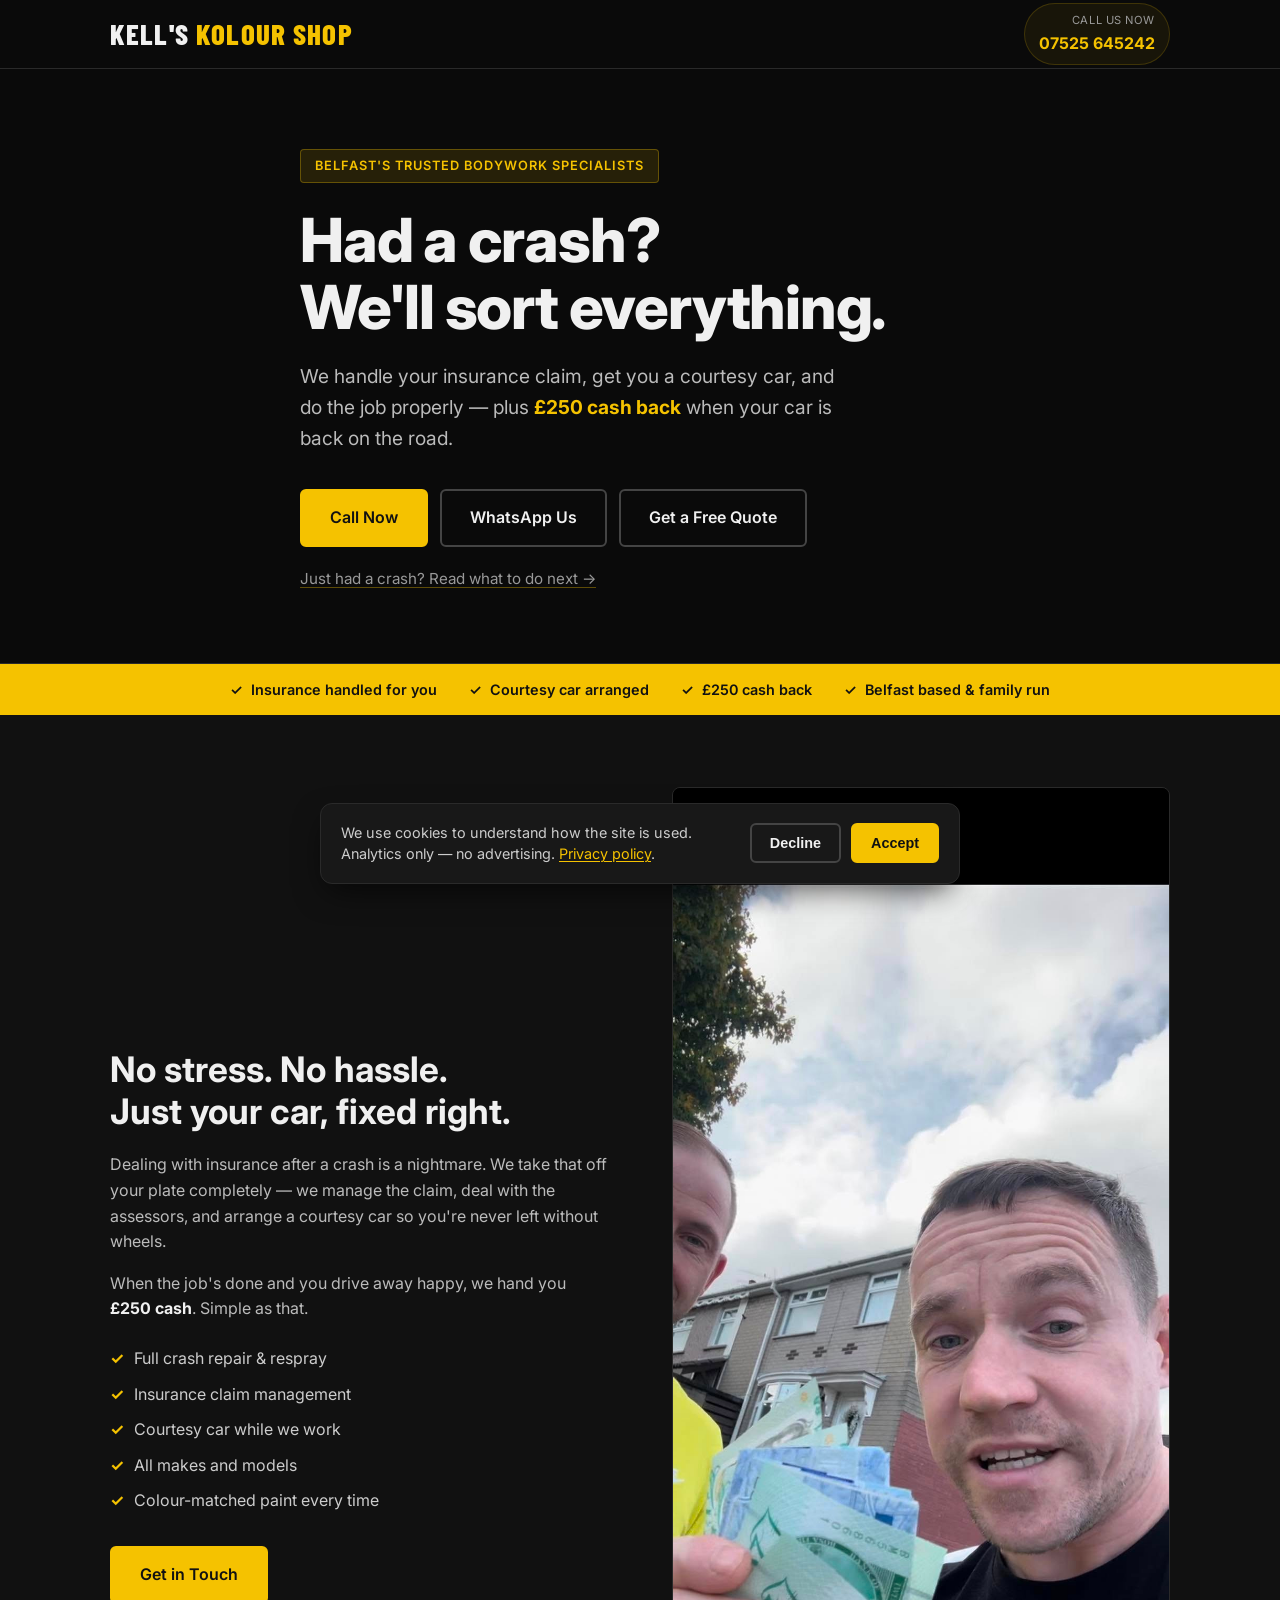
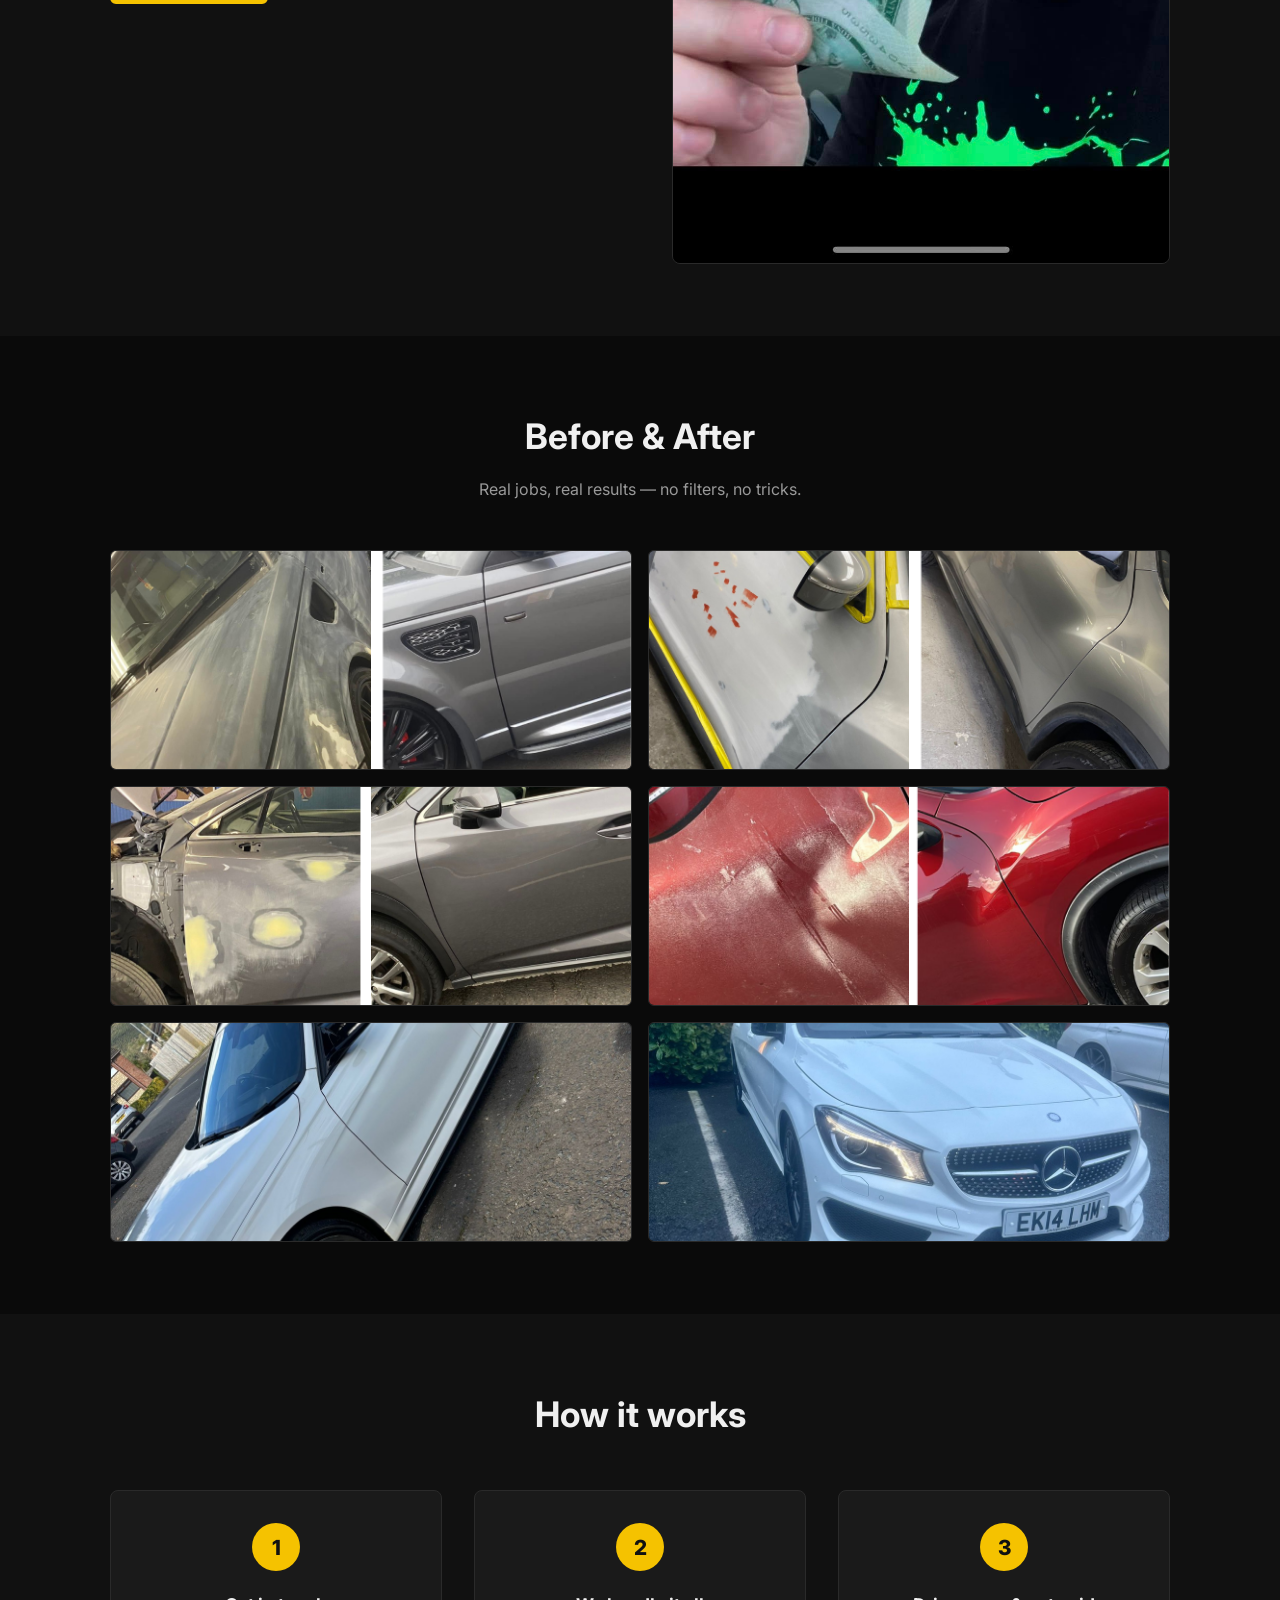
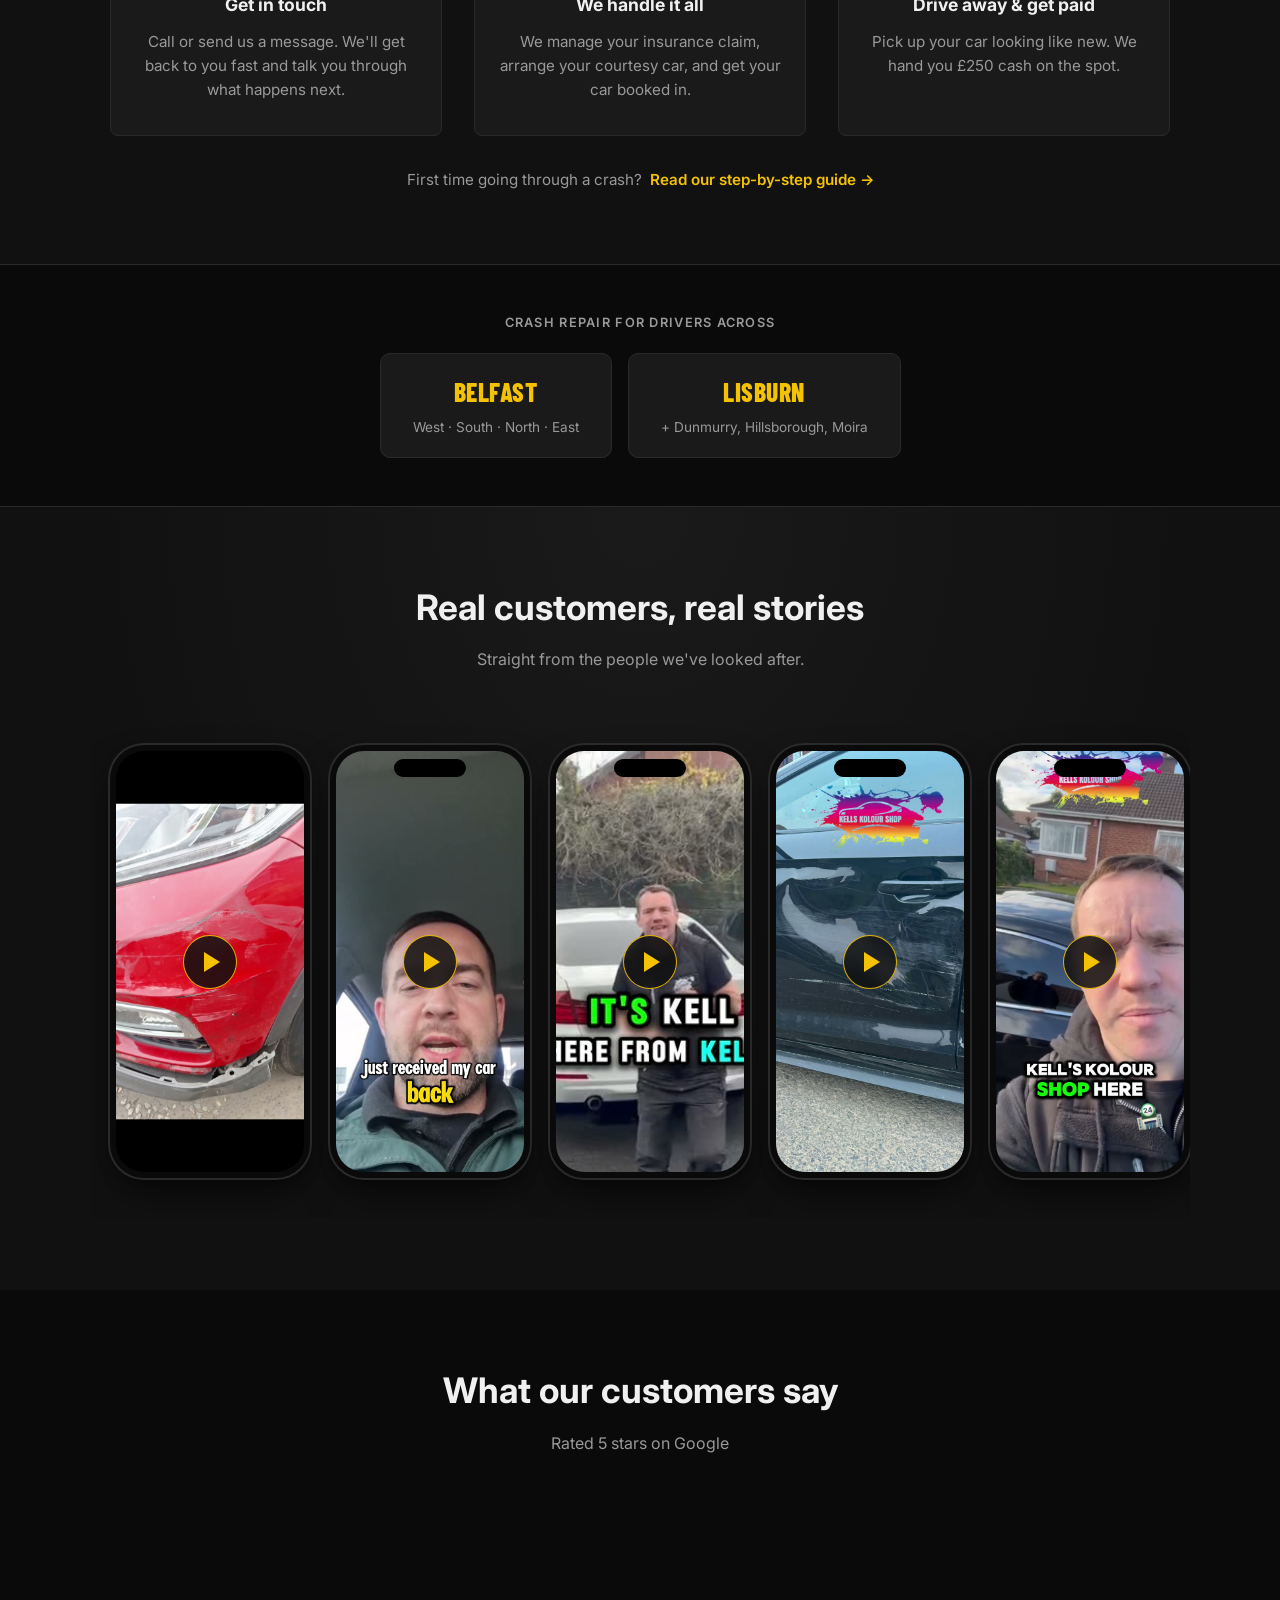
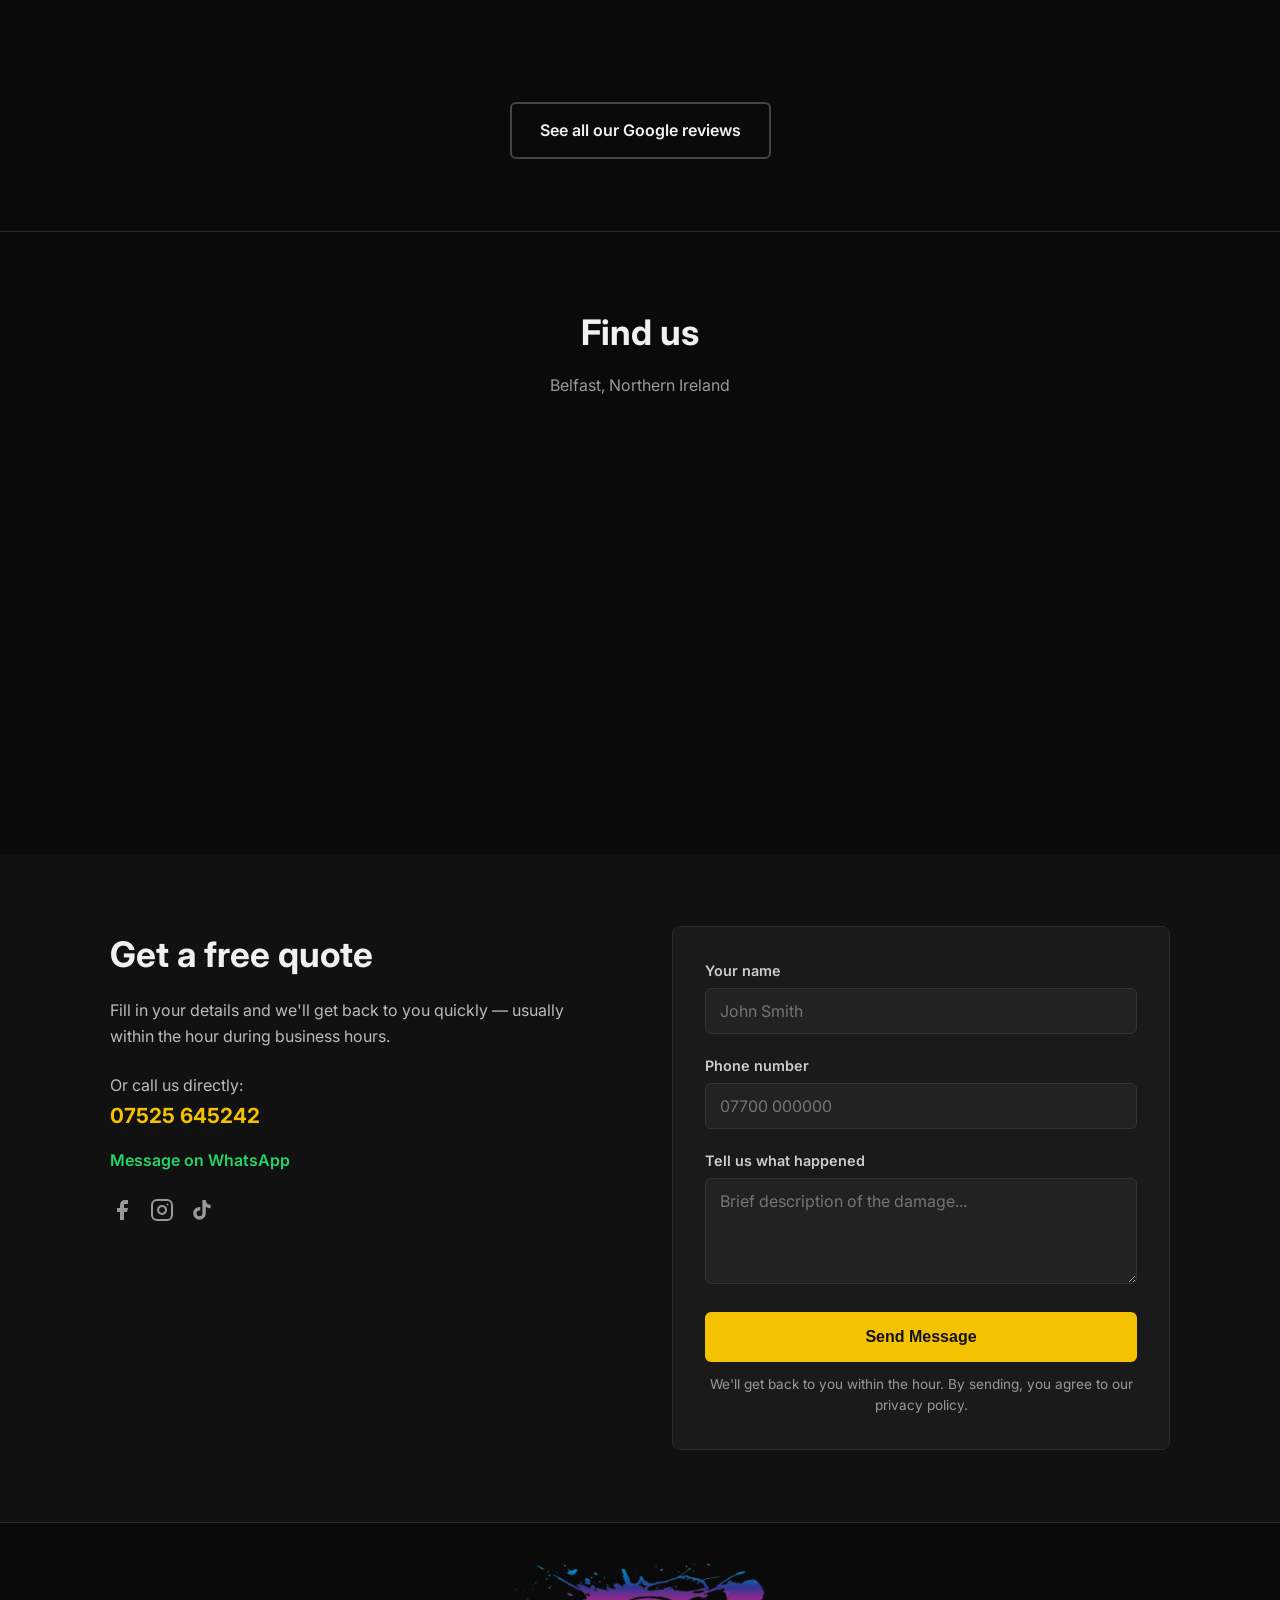
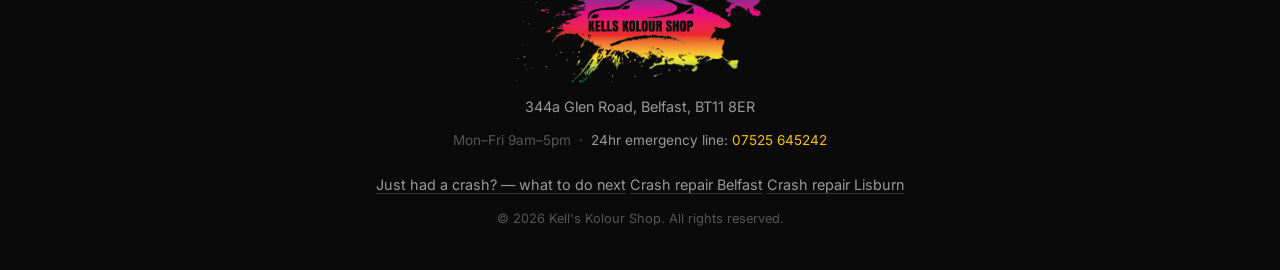
<file: index.html>
<!DOCTYPE html>
<html lang="en-GB">
<head>
  <meta charset="UTF-8" />
  <meta name="viewport" content="width=device-width, initial-scale=1.0" />

  <!-- Primary SEO -->
  <title>Crash Repair Belfast | Kell's Kolour Shop | Insurance Claims + £250 Cash Back</title>
  <meta name="description" content="Need crash repair in Belfast? Kell's Kolour Shop handles your insurance claim, arranges a courtesy car, repairs your vehicle properly, and gives you £250 cash back. Call 07525 645242." />
  <link rel="canonical" href="https://www.kellskolourshop.com/" />
  <meta name="robots" content="index,follow,max-image-preview:large" />

  <!-- Geo -->
  <meta name="geo.region" content="GB-NIR" />
  <meta name="geo.placename" content="Belfast" />
  <meta name="geo.position" content="54.577438;-6.0071379" />
  <meta name="ICBM" content="54.577438, -6.0071379" />

  <!-- Open Graph (Facebook / social sharing) -->
  <meta property="og:type" content="business.business" />
  <meta property="og:site_name" content="Kell's Kolour Shop" />
  <meta property="og:title" content="Crash Repair Belfast | Kell's Kolour Shop" />
  <meta property="og:description" content="Belfast crash repair specialists. We manage your insurance claim, arrange a courtesy car, and hand you £250 cash back when the job is done." />
  <meta property="og:url" content="https://www.kellskolourshop.com/" />
  <meta property="og:image" content="https://www.kellskolourshop.com/images/logo-cropped.png" />
  <meta property="og:image:type" content="image/png" />
  <meta property="og:image:width" content="561" />
  <meta property="og:image:height" content="269" />
  <meta property="og:image:alt" content="Kell's Kolour Shop logo" />
  <meta property="og:locale" content="en_GB" />
  <meta property="business:contact_data:street_address" content="Belfast" />
  <meta property="business:contact_data:locality" content="Belfast" />
  <meta property="business:contact_data:region" content="Northern Ireland" />
  <meta property="business:contact_data:country_name" content="United Kingdom" />
  <meta property="business:contact_data:phone_number" content="+447525645242" />

  <!-- Twitter Card -->
  <meta name="twitter:card" content="summary_large_image" />
  <meta name="twitter:title" content="Crash Repair Belfast | Kell's Kolour Shop" />
  <meta name="twitter:description" content="Crash repair in Belfast with insurance handled, courtesy car arranged, and £250 cash back when you collect." />
  <meta name="twitter:image" content="https://www.kellskolourshop.com/images/logo-cropped.png" />
  <meta name="twitter:image:alt" content="Kell's Kolour Shop logo" />

  <!-- Local Business Structured Data -->
  <script type="application/ld+json">
  {
    "@context": "https://schema.org",
    "@type": "AutoBodyShop",
    "@id": "https://www.kellskolourshop.com/#autobodyshop",
    "name": "Kell's Kolour Shop",
    "description": "Belfast crash repair and bodywork specialists. We handle insurance claims, arrange courtesy cars, and offer £250 cash back.",
    "url": "https://www.kellskolourshop.com",
    "image": "https://www.kellskolourshop.com/images/kell-cashback.jpg",
    "logo": "https://www.kellskolourshop.com/images/logo-colour.png",
    "telephone": "+447525645242",
    "email": "kellskolourshop@gmail.com",
    "address": {
      "@type": "PostalAddress",
      "streetAddress": "344a Glen Road",
      "addressLocality": "Belfast",
      "postalCode": "BT11 8ER",
      "addressRegion": "Northern Ireland",
      "addressCountry": "GB"
    },
    "geo": {
      "@type": "GeoCoordinates",
      "latitude": 54.577438,
      "longitude": -6.0071379
    },
    "hasMap": "https://www.google.com/maps/place/Kells+Kolour+Shop/@54.577438,-6.0071379,17z",
    "sameAs": [
      "https://www.facebook.com/profile.php?id=100063804830255",
      "https://www.instagram.com/kellskolourshop",
      "https://www.tiktok.com/@kellskolourshop"
    ],
    "openingHoursSpecification": [
      {
        "@type": "OpeningHoursSpecification",
        "dayOfWeek": ["Monday","Tuesday","Wednesday","Thursday","Friday"],
        "opens": "09:00",
        "closes": "17:00",
        "description": "Workshop hours"
      },
      {
        "@type": "OpeningHoursSpecification",
        "dayOfWeek": ["Monday","Tuesday","Wednesday","Thursday","Friday","Saturday","Sunday"],
        "opens": "00:00",
        "closes": "23:59",
        "description": "24-hour emergency phone line"
      }
    ],
    "specialOpeningHoursSpecification": {
      "@type": "OpeningHoursSpecification",
      "opens": "00:00",
      "closes": "23:59",
      "description": "Phone answered 24/7 for post-crash enquiries"
    },
    "availableLanguage": "English",
    "paymentAccepted": "Cash, Credit Card, Debit Card",
    "currenciesAccepted": "GBP",
    "hasOfferCatalog": {
      "@type": "OfferCatalog",
      "name": "Crash Repair Services",
      "description": "Crash repair, insurance claim management, courtesy car support, dent repair, paintwork, and resprays."
    },
    "priceRange": "££",
    "areaServed": [
      {
        "@type": "City",
        "name": "Belfast"
      },
      {
        "@type": "AdministrativeArea",
        "name": "Northern Ireland"
      }
    ]
  }
  </script>

  <script type="application/ld+json">
  {
    "@context": "https://schema.org",
    "@type": "WebSite",
    "@id": "https://www.kellskolourshop.com/#website",
    "url": "https://www.kellskolourshop.com",
    "name": "Kell's Kolour Shop",
    "publisher": {
      "@id": "https://www.kellskolourshop.com/#autobodyshop"
    },
    "inLanguage": "en-GB"
  }
  </script>

  <link rel="icon" type="image/png" href="images/favicon.png" />
  <link rel="preconnect" href="https://fonts.googleapis.com" />
  <link rel="preconnect" href="https://fonts.gstatic.com" crossorigin />
  <link href="https://fonts.googleapis.com/css2?family=Inter:wght@400;500;600;700;800&family=Barlow+Condensed:wght@600;700;800&display=swap" rel="stylesheet" />
  <link rel="stylesheet" href="style.css" />

  <!-- Google tag (gtag.js) with Consent Mode v2 -->
  <script>
    window.dataLayer = window.dataLayer || [];
    function gtag(){dataLayer.push(arguments);}
    gtag('consent', 'default', {
      ad_storage: 'denied',
      ad_user_data: 'denied',
      ad_personalization: 'denied',
      analytics_storage: 'denied',
      wait_for_update: 500
    });
  </script>
  <script async src="https://www.googletagmanager.com/gtag/js?id=G-R8MKCT776X"></script>
  <script>
    gtag('js', new Date());
    gtag('config', 'G-R8MKCT776X');
  </script>
</head>
<body>

  <!-- HEADER -->
  <header class="header">
    <div class="container header-inner">
      <a href="/" class="site-name">Kell's <span>Kolour Shop</span></a>
      <a href="tel:+447525645242" class="header-phone">
        <span class="phone-label">Call us now</span>
        <span class="phone-number">07525 645242</span>
      </a>
    </div>
  </header>

  <!-- HERO -->
  <section class="hero">
<div class="container hero-inner">
      <div class="hero-badge">Belfast's Trusted Bodywork Specialists</div>
      <h1>Had a crash?<br />We'll sort&nbsp;everything.</h1>
      <p class="hero-sub">We handle your insurance claim, get you a courtesy car, and do the job properly — plus <strong>£250 cash back</strong> when your car is back on the road.</p>
      <div class="hero-ctas">
        <a href="tel:+447525645242" class="btn btn-primary">Call Now</a>
        <a href="https://wa.me/447525645242" target="_blank" rel="noopener" class="btn btn-outline">WhatsApp Us</a>
        <a href="#contact" class="btn btn-outline">Get a Free Quote</a>
      </div>
      <p class="hero-sub-link"><a href="/crash-advice/">Just had a crash? Read what to do next →</a></p>
    </div>
  </section>

  <!-- TRUST STRIP -->
  <div class="trust-strip">
    <div class="container trust-inner">
      <div class="trust-item">
        <span class="trust-icon">✓</span> Insurance handled for you
      </div>
      <div class="trust-item">
        <span class="trust-icon">✓</span> Courtesy car arranged
      </div>
      <div class="trust-item">
        <span class="trust-icon">✓</span> £250 cash back
      </div>
      <div class="trust-item">
        <span class="trust-icon">✓</span> Belfast based &amp; family run
      </div>
    </div>
  </div>

  <!-- THE OFFER -->
  <section class="offer section">
    <div class="container offer-inner">
      <div class="offer-text">
        <h2>No stress. No hassle.<br />Just your car, fixed right.</h2>
        <p>Dealing with insurance after a crash is a nightmare. We take that off your plate completely — we manage the claim, deal with the assessors, and arrange a courtesy car so you're never left without wheels.</p>
        <p>When the job's done and you drive away happy, we hand you <strong>£250 cash</strong>. Simple as that.</p>
        <ul class="offer-list">
          <li>Full crash repair &amp; respray</li>
          <li>Insurance claim management</li>
          <li>Courtesy car while we work</li>
          <li>All makes and models</li>
          <li>Colour-matched paint every time</li>
        </ul>
        <a href="#contact" class="btn btn-primary">Get in Touch</a>
      </div>
      <div class="offer-image">
        <img src="images/kell-cashback.jpg" alt="Happy customer receiving £250 cash back" />
      </div>
    </div>
  </section>

  <!-- BEFORE & AFTER -->
  <section class="gallery section section-dark">
    <div class="container">
      <h2 class="section-title">Before &amp; After</h2>
      <p class="section-sub">Real jobs, real results — no filters, no tricks.</p>
      <div class="gallery-grid">
        <div class="gallery-item">
          <img src="images/ba-range-rover.png" alt="Range Rover crash repair — before and after" loading="lazy" />
        </div>
        <div class="gallery-item">
          <img src="images/ba-silver.png" alt="Silver car door repair" loading="lazy" />
        </div>
        <div class="gallery-item">
          <img src="images/ba-grey-suv.png" alt="Grey SUV bodywork repair" loading="lazy" />
        </div>
        <div class="gallery-item">
          <img src="images/ba-red.png" alt="Red car scratch and dent repair" loading="lazy" />
        </div>
        <div class="gallery-item">
          <img src="images/finished-beamer.jpg" alt="Finished white BMW after repair" loading="lazy" />
        </div>
        <div class="gallery-item">
          <img src="images/finished-merc.jpg" alt="Finished white Mercedes after repair" loading="lazy" />
        </div>
      </div>
    </div>
  </section>

  <!-- HOW IT WORKS -->
  <section class="steps section">
    <div class="container">
      <h2 class="section-title">How it works</h2>
      <div class="steps-grid">
        <div class="step">
          <div class="step-num">1</div>
          <h3>Get in touch</h3>
          <p>Call or send us a message. We'll get back to you fast and talk you through what happens next.</p>
        </div>
        <div class="step">
          <div class="step-num">2</div>
          <h3>We handle it all</h3>
          <p>We manage your insurance claim, arrange your courtesy car, and get your car booked in.</p>
        </div>
        <div class="step">
          <div class="step-num">3</div>
          <h3>Drive away &amp; get paid</h3>
          <p>Pick up your car looking like new. We hand you £250 cash on the spot.</p>
        </div>
      </div>
      <p class="steps-advice-link">
        First time going through a crash?
        <a href="/crash-advice/">Read our step-by-step guide →</a>
      </p>
    </div>
  </section>

  <!-- AREAS WE COVER -->
  <section class="areas-strip">
    <div class="container areas-inner">
      <p class="areas-label">Crash repair for drivers across</p>
      <div class="areas-links">
        <a href="/crash-repair-belfast/" class="area-chip">
          <span class="area-chip-title">Belfast</span>
          <span class="area-chip-sub">West · South · North · East</span>
        </a>
        <a href="/crash-repair-lisburn/" class="area-chip">
          <span class="area-chip-title">Lisburn</span>
          <span class="area-chip-sub">+ Dunmurry, Hillsborough, Moira</span>
        </a>
      </div>
    </div>
  </section>

  <!-- VIDEO TESTIMONIALS -->
  <section class="video-stories section">
    <div class="container">
      <h2 class="section-title">Real customers, real stories</h2>
      <p class="section-sub">Straight from the people we've looked after.</p>
      <div class="phones-scroller" role="list">
        <button class="phone-card" data-video="videos/testimonials/red-car.mp4" data-poster="videos/testimonials/red-car.jpg" aria-label="Play testimonial — red car" role="listitem">
          <span class="phone-frame">
            <span class="phone-island" aria-hidden="true"></span>
            <img src="videos/testimonials/red-car.jpg" alt="" loading="lazy" />
            <span class="phone-play" aria-hidden="true"></span>
          </span>
        </button>
        <button class="phone-card" data-video="videos/testimonials/kell-short.mp4" data-poster="videos/testimonials/kell-short.jpg" aria-label="Play short testimonial" role="listitem">
          <span class="phone-frame">
            <span class="phone-island" aria-hidden="true"></span>
            <img src="videos/testimonials/kell-short.jpg" alt="" loading="lazy" />
            <span class="phone-play" aria-hidden="true"></span>
          </span>
        </button>
        <button class="phone-card" data-video="videos/testimonials/karen-beamer.mp4" data-poster="videos/testimonials/karen-beamer.jpg" aria-label="Play testimonial — Karen's BMW" role="listitem">
          <span class="phone-frame">
            <span class="phone-island" aria-hidden="true"></span>
            <img src="videos/testimonials/karen-beamer.jpg" alt="" loading="lazy" />
            <span class="phone-play" aria-hidden="true"></span>
          </span>
        </button>
        <button class="phone-card" data-video="videos/testimonials/black-audi.mp4" data-poster="videos/testimonials/black-audi.jpg" aria-label="Play testimonial — black Audi" role="listitem">
          <span class="phone-frame">
            <span class="phone-island" aria-hidden="true"></span>
            <img src="videos/testimonials/black-audi.jpg" alt="" loading="lazy" />
            <span class="phone-play" aria-hidden="true"></span>
          </span>
        </button>
        <button class="phone-card" data-video="videos/testimonials/lexus.mp4" data-poster="videos/testimonials/lexus.jpg" aria-label="Play testimonial — Lexus" role="listitem">
          <span class="phone-frame">
            <span class="phone-island" aria-hidden="true"></span>
            <img src="videos/testimonials/lexus.jpg" alt="" loading="lazy" />
            <span class="phone-play" aria-hidden="true"></span>
          </span>
        </button>
        <button class="phone-card" data-video="videos/testimonials/octavia.mp4" data-poster="videos/testimonials/octavia.jpg" aria-label="Play testimonial — Octavia" role="listitem">
          <span class="phone-frame">
            <span class="phone-island" aria-hidden="true"></span>
            <img src="videos/testimonials/octavia.jpg" alt="" loading="lazy" />
            <span class="phone-play" aria-hidden="true"></span>
          </span>
        </button>
        <button class="phone-card" data-video="videos/testimonials/q7-insurance.mp4" data-poster="videos/testimonials/q7-insurance.jpg" aria-label="Play Q7 insurance story" role="listitem">
          <span class="phone-frame">
            <span class="phone-island" aria-hidden="true"></span>
            <img src="videos/testimonials/q7-insurance.jpg" alt="" loading="lazy" />
            <span class="phone-play" aria-hidden="true"></span>
          </span>
        </button>
        <button class="phone-card" data-video="videos/testimonials/landscape-testimonial.mp4" data-poster="videos/testimonials/landscape-testimonial.jpg" aria-label="Play customer testimonial" role="listitem">
          <span class="phone-frame">
            <span class="phone-island" aria-hidden="true"></span>
            <img src="videos/testimonials/landscape-testimonial.jpg" alt="" loading="lazy" />
            <span class="phone-play" aria-hidden="true"></span>
          </span>
        </button>
        <button class="phone-card" data-video="videos/testimonials/testimonial-ad.mp4" data-poster="videos/testimonials/testimonial-ad.jpg" aria-label="Play customer testimonial" role="listitem">
          <span class="phone-frame">
            <span class="phone-island" aria-hidden="true"></span>
            <img src="videos/testimonials/testimonial-ad.jpg" alt="" loading="lazy" />
            <span class="phone-play" aria-hidden="true"></span>
          </span>
        </button>
      </div>
    </div>

    <div class="video-modal hidden" id="videoModal" role="dialog" aria-modal="true" aria-label="Customer testimonial video">
      <button class="video-modal-close" id="videoModalClose" aria-label="Close video">&times;</button>
      <div class="video-modal-inner">
        <div class="phone-frame phone-frame-lg">
          <span class="phone-island" aria-hidden="true"></span>
          <video id="videoModalPlayer" controls playsinline preload="metadata"></video>
        </div>
      </div>
    </div>
  </section>

  <!-- REVIEWS -->
  <section class="testimonials section section-dark">
    <div class="container">
      <h2 class="section-title">What our customers say</h2>
      <p class="section-sub">Rated 5 stars on Google</p>

      <!-- GHL Reviews Widget -->
      <div class="reviews-widget-wrap">
        <script type='text/javascript' src='https://reputationhub.site/reputation/assets/review-widget.js'></script>
        <iframe class='lc_reviews_widget' src='https://reputationhub.site/reputation/widgets/review_widget/2JQAbeR5jKcgMC4yCu90' frameborder='0' scrolling='no' style='min-width: 100%; width: 100%;'></iframe>
      </div>
      <div class="reviews-cta">
        <a href="https://www.google.com/maps/place/Kells+Kolour+Shop/@54.577438,-6.0071379,17z" target="_blank" rel="noopener" class="btn btn-outline">See all our Google reviews</a>
      </div>
    </div>
  </section>

  <!-- MAP -->
  <section class="map-section">
    <div class="container">
      <h2 class="section-title">Find us</h2>
      <p class="section-sub">Belfast, Northern Ireland</p>
    </div>
    <div class="map-embed">
      <iframe
        src="https://www.google.com/maps/embed?pb=!1m18!1m12!1m3!1d2313.5!2d-6.0097128!3d54.577438!2m3!1f0!2f0!3f0!3m2!1i1024!2i768!4f13.1!3m3!1m2!1s0x4861079b32992fd5%3A0xc23e4de6f49ea124!2sKells+Kolour+Shop!5e0!3m2!1sen!2suk!4v1741900000000!5m2!1sen!2suk"
        width="100%"
        height="400"
        style="border:0;"
        allowfullscreen=""
        loading="lazy"
        referrerpolicy="no-referrer-when-downgrade"
        title="Kell's Kolour Shop location">
      </iframe>
    </div>
  </section>

  <!-- CONTACT FORM -->
  <section class="contact section" id="contact">
    <div class="container contact-inner">
      <div class="contact-text">
        <h2>Get a free quote</h2>
        <p>Fill in your details and we'll get back to you quickly — usually within the hour during business hours.</p>
        <p class="contact-phone">Or call us directly:<br /><a href="tel:+447525645242">07525 645242</a></p>
        <p class="contact-whatsapp"><a href="https://wa.me/447525645242" target="_blank" rel="noopener">Message on WhatsApp</a></p>
        <div class="social-links">
          <a href="https://www.facebook.com/profile.php?id=100063804830255" target="_blank" rel="noopener" aria-label="Facebook">
            <svg xmlns="http://www.w3.org/2000/svg" width="24" height="24" viewBox="0 0 24 24" fill="currentColor"><path d="M18 2h-3a5 5 0 0 0-5 5v3H7v4h3v8h4v-8h3l1-4h-4V7a1 1 0 0 1 1-1h3z"/></svg>
          </a>
          <a href="https://www.instagram.com/kellskolourshop" target="_blank" rel="noopener" aria-label="Instagram">
            <svg xmlns="http://www.w3.org/2000/svg" width="24" height="24" viewBox="0 0 24 24" fill="none" stroke="currentColor" stroke-width="2" stroke-linecap="round" stroke-linejoin="round"><rect x="2" y="2" width="20" height="20" rx="5" ry="5"/><path d="M16 11.37A4 4 0 1 1 12.63 8 4 4 0 0 1 16 11.37z"/><line x1="17.5" y1="6.5" x2="17.51" y2="6.5"/></svg>
          </a>
          <a href="https://www.tiktok.com/@kellskolourshop" target="_blank" rel="noopener" aria-label="TikTok">
            <svg xmlns="http://www.w3.org/2000/svg" width="24" height="24" viewBox="0 0 24 24" fill="currentColor"><path d="M19.59 6.69a4.83 4.83 0 0 1-3.77-4.25V2h-3.45v13.67a2.89 2.89 0 0 1-2.88 2.5 2.89 2.89 0 0 1-2.89-2.89 2.89 2.89 0 0 1 2.89-2.89c.28 0 .54.04.79.1V9.01a6.33 6.33 0 0 0-.79-.05 6.34 6.34 0 0 0-6.34 6.34 6.34 6.34 0 0 0 6.34 6.34 6.34 6.34 0 0 0 6.33-6.34V8.69a8.18 8.18 0 0 0 4.78 1.52V6.75a4.85 4.85 0 0 1-1.01-.06z"/></svg>
          </a>
        </div>
      </div>
      <form class="contact-form" id="contactForm">
        <div class="form-group">
          <label for="name">Your name</label>
          <input type="text" id="name" name="name" placeholder="John Smith" required />
        </div>
        <div class="form-group">
          <label for="phone">Phone number</label>
          <input type="tel" id="phone" name="phone" placeholder="07700 000000" required />
        </div>
        <div class="form-group">
          <label for="message">Tell us what happened</label>
          <textarea id="message" name="message" rows="4" placeholder="Brief description of the damage..."></textarea>
        </div>
        <button type="submit" class="btn btn-primary btn-full">Send Message</button>
        <p class="form-note">We'll get back to you within the hour. By sending, you agree to our <a href="/privacy/">privacy policy</a>.</p>
        <div id="formSuccess" class="form-success hidden">Thanks! We'll be in touch shortly.</div>
      </form>
    </div>
  </section>

  <!-- FOOTER -->
  <footer class="footer">
    <div class="container footer-inner">
      <img src="images/logo-cropped.png" alt="Kell's Kolour Shop" class="footer-logo" />
      <p class="footer-address">344a Glen Road, Belfast, BT11 8ER</p>
      <p class="footer-hours">Mon–Fri 9am–5pm &nbsp;·&nbsp; <span class="footer-emergency">24hr emergency line: <a href="tel:+447525645242">07525 645242</a></span></p>
      <nav class="footer-links">
        <a href="/crash-advice/">Just had a crash? — what to do next</a>
        <a href="/crash-repair-belfast/">Crash repair Belfast</a>
        <a href="/crash-repair-lisburn/">Crash repair Lisburn</a>
      </nav>
      <p class="footer-copy">&copy; 2026 Kell's Kolour Shop. All rights reserved.</p>
    </div>
  </footer>

  <script src="script.js"></script>
</body>
</html>
</file>
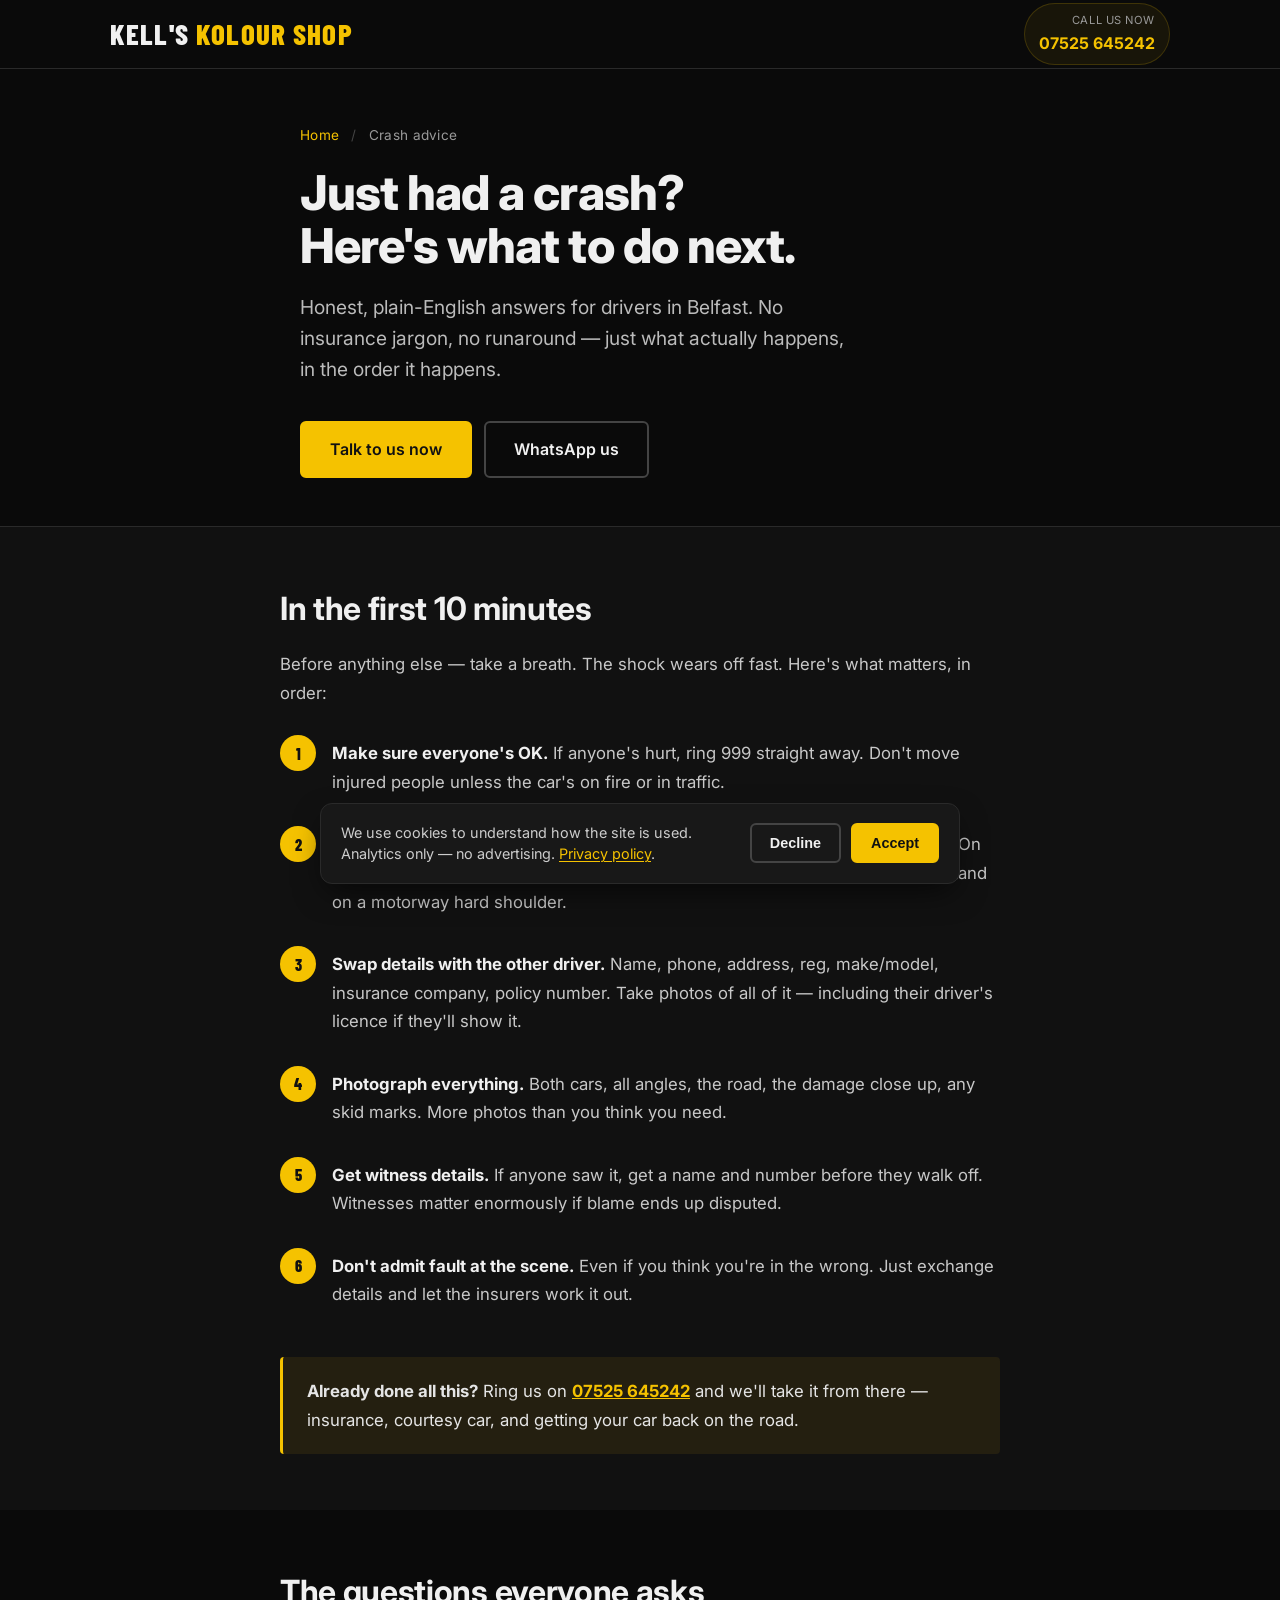
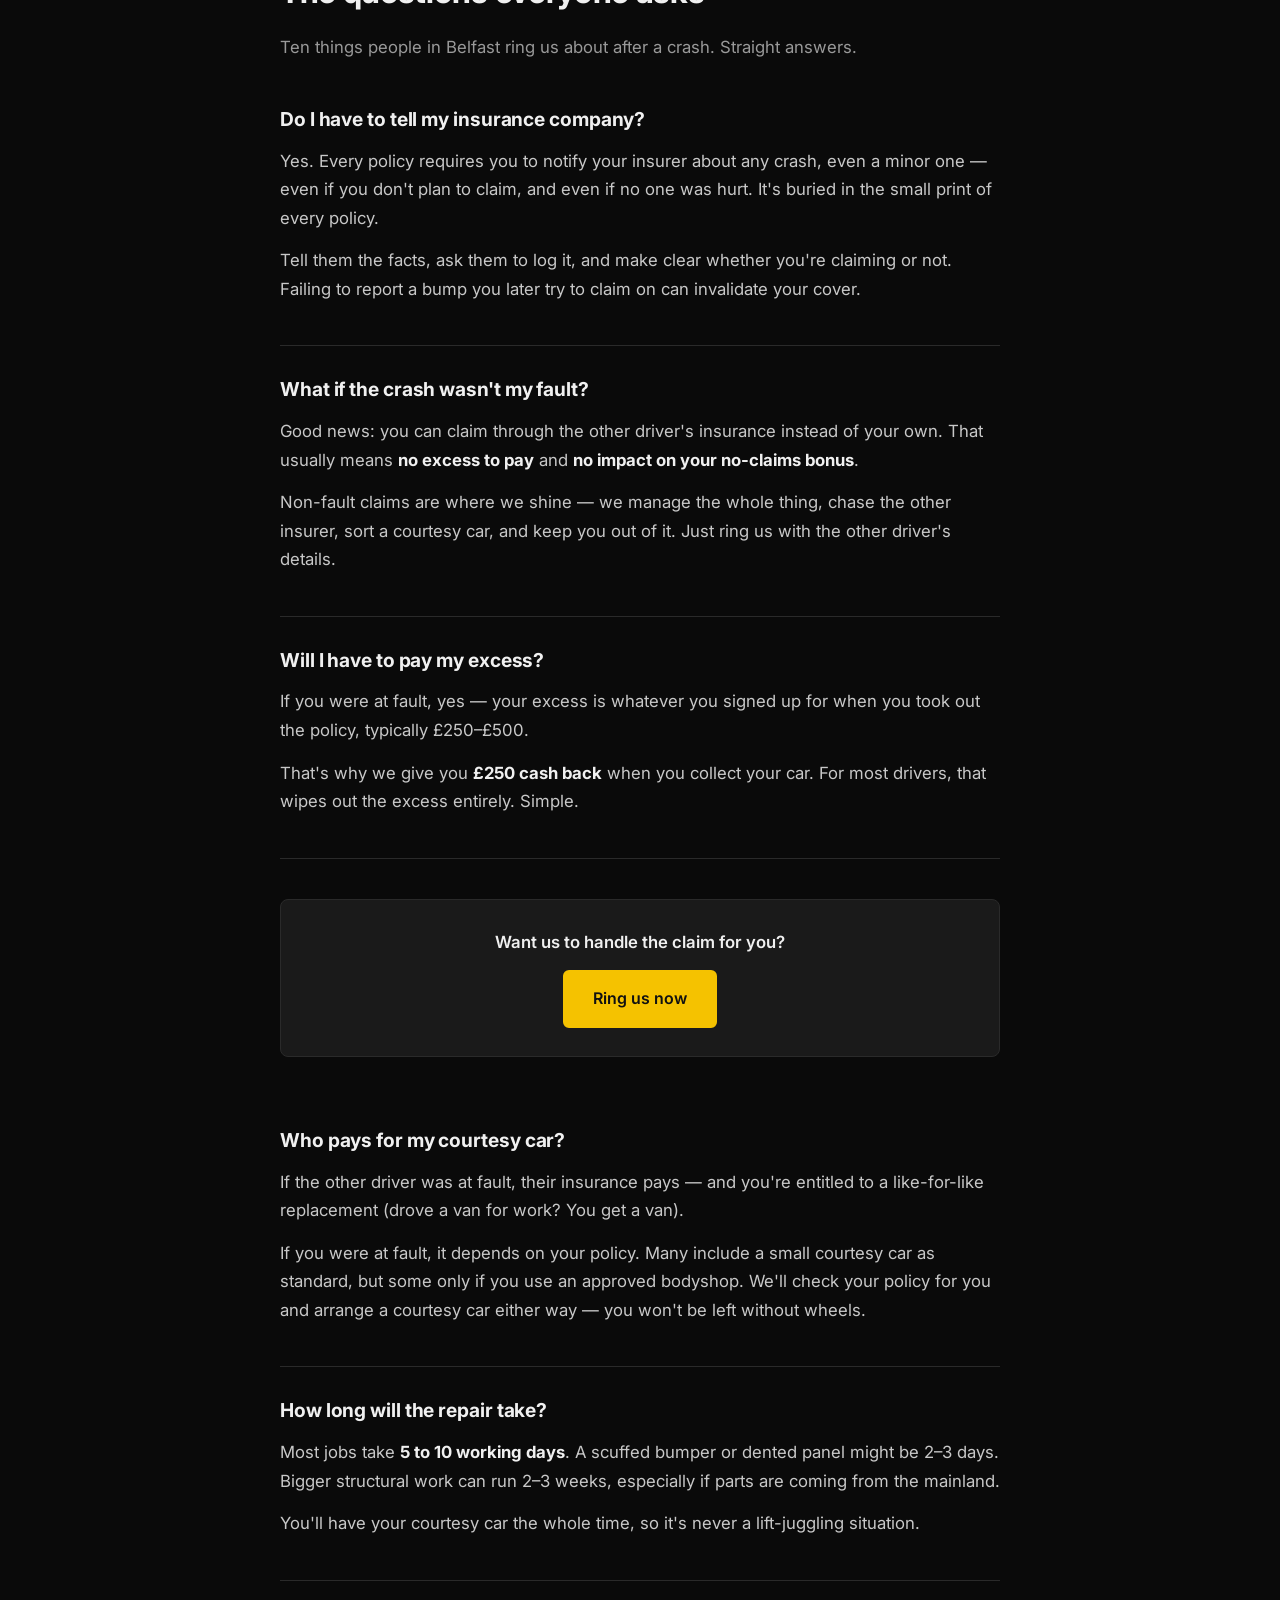
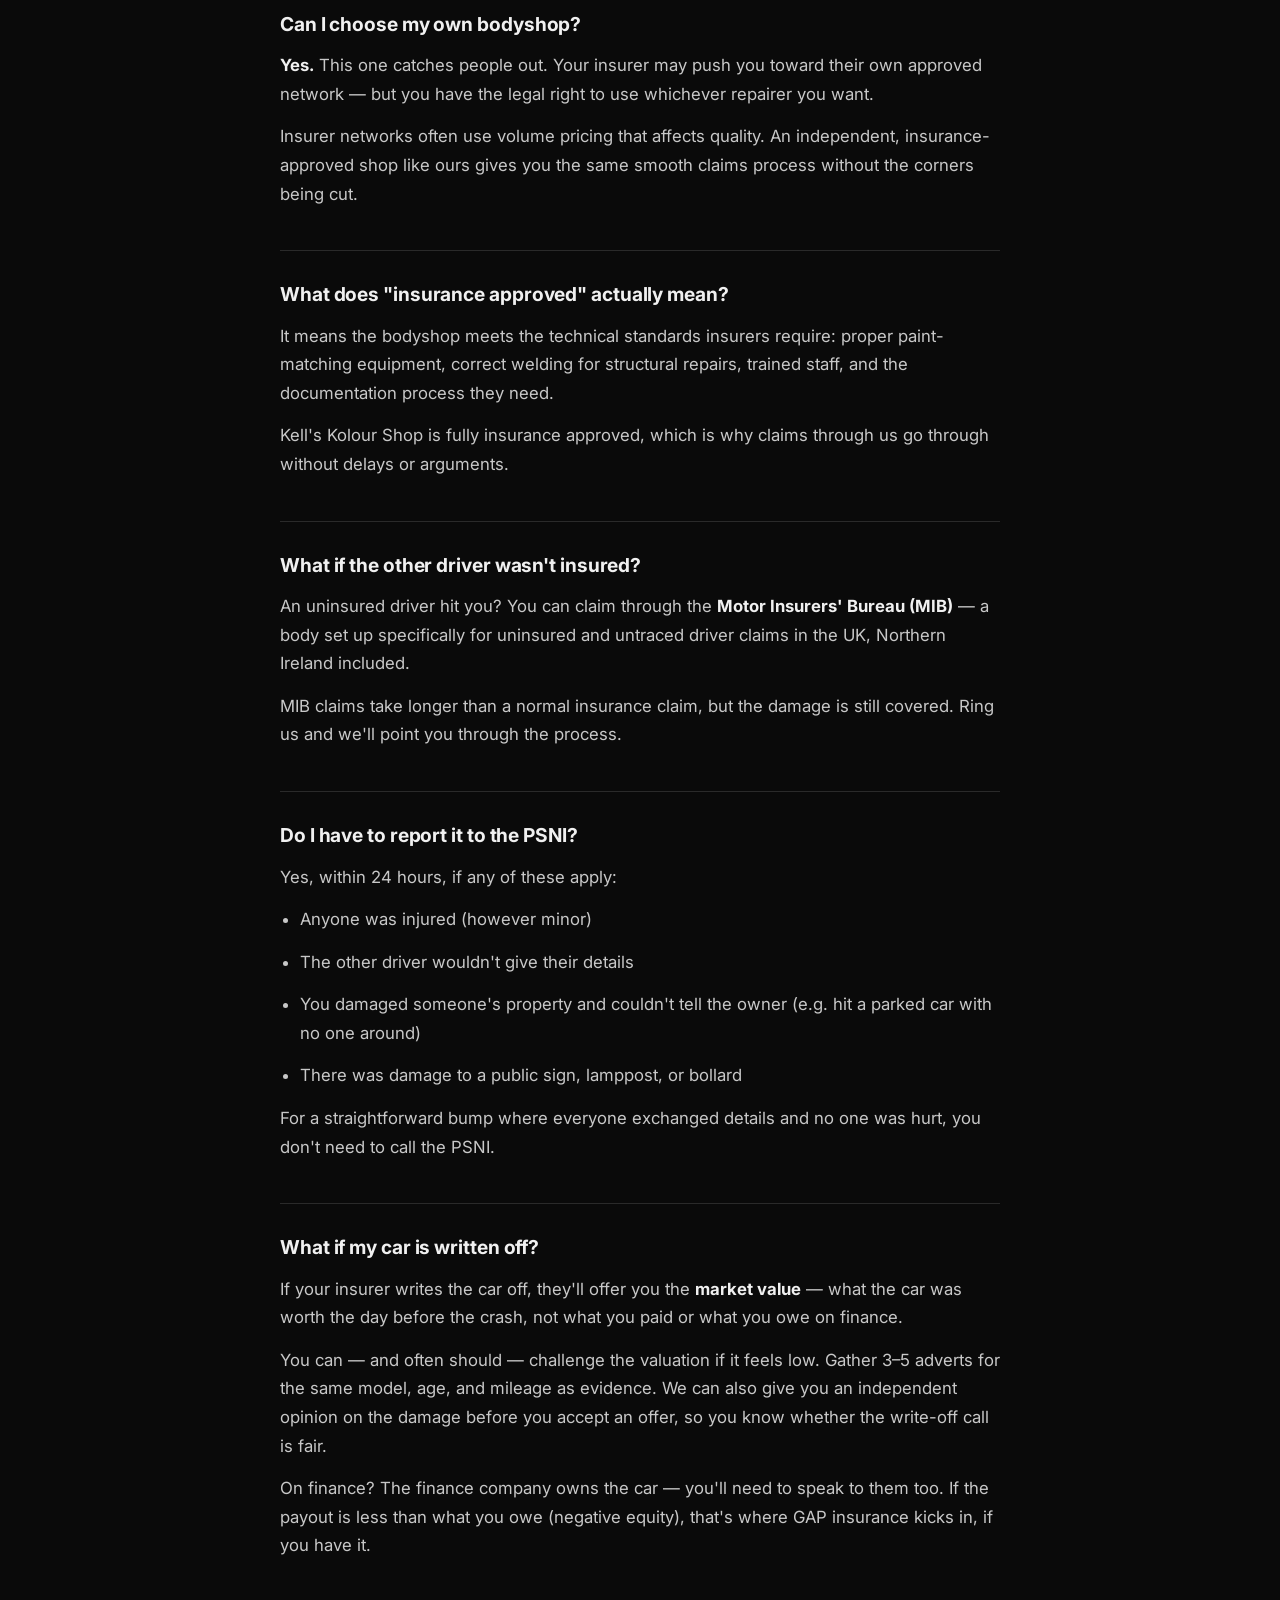
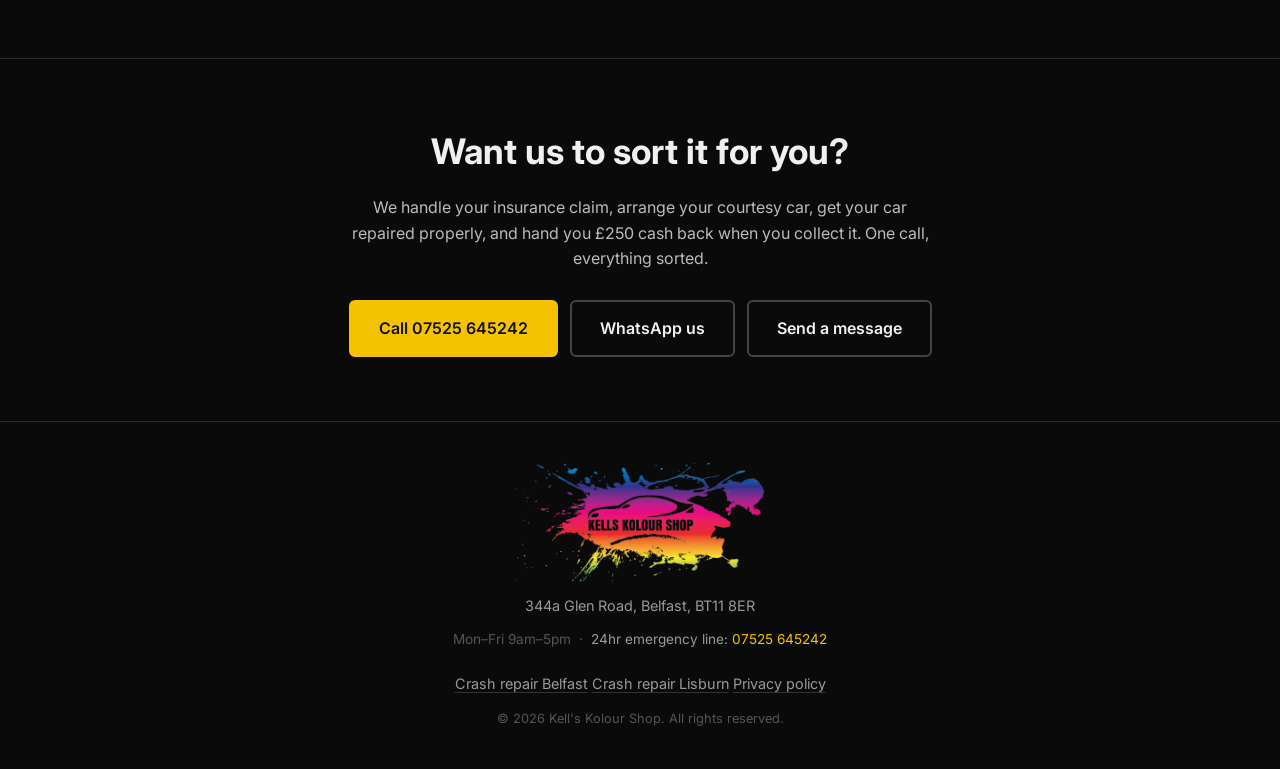
<file: crash-advice/index.html>
<!DOCTYPE html>
<html lang="en-GB">
<head>
  <meta charset="UTF-8" />
  <meta name="viewport" content="width=device-width, initial-scale=1.0" />

  <title>Just Had a Crash in Belfast? What To Do Next | Kell's Kolour Shop</title>
  <meta name="description" content="Just had a crash in Belfast? Here's exactly what to do — from the scene, through your insurance claim, to getting your car back looking like new. Straight answers, no jargon." />
  <link rel="canonical" href="https://www.kellskolourshop.com/crash-advice/" />
  <meta name="robots" content="index,follow,max-image-preview:large" />

  <meta name="geo.region" content="GB-NIR" />
  <meta name="geo.placename" content="Belfast" />

  <meta property="og:type" content="article" />
  <meta property="og:site_name" content="Kell's Kolour Shop" />
  <meta property="og:title" content="Just Had a Crash in Belfast? What To Do Next" />
  <meta property="og:description" content="Step-by-step guide to what happens after a crash in Northern Ireland — insurance, excess, courtesy cars, write-offs, and your rights." />
  <meta property="og:url" content="https://www.kellskolourshop.com/crash-advice/" />
  <meta property="og:image" content="https://www.kellskolourshop.com/images/kell-cashback.jpg" />
  <meta property="og:locale" content="en_GB" />

  <!-- FAQ structured data for rich results -->
  <script type="application/ld+json">
  {
    "@context": "https://schema.org",
    "@type": "FAQPage",
    "mainEntity": [
      {
        "@type": "Question",
        "name": "Do I have to tell my insurance company after a crash?",
        "acceptedAnswer": {
          "@type": "Answer",
          "text": "Yes — you must tell your insurer about any crash, even if you're not claiming and even if no one was hurt. It's in the small print of every policy. Ring them as soon as you're safe and have the facts straight."
        }
      },
      {
        "@type": "Question",
        "name": "What if the crash wasn't my fault?",
        "acceptedAnswer": {
          "@type": "Answer",
          "text": "If you weren't at fault, you can often claim through the other driver's insurance — which means no excess to pay and no impact on your no-claims bonus. We handle non-fault claims regularly and will tell you honestly which route is best for you."
        }
      },
      {
        "@type": "Question",
        "name": "Will I have to pay my excess?",
        "acceptedAnswer": {
          "@type": "Answer",
          "text": "If it's your fault, yes — but we give you £250 cash back when you collect your car, which covers most excess amounts. If the other driver was at fault, you shouldn't have to pay any excess at all."
        }
      },
      {
        "@type": "Question",
        "name": "Who pays for my courtesy car?",
        "acceptedAnswer": {
          "@type": "Answer",
          "text": "If the crash wasn't your fault, the other driver's insurance covers it. If it was your fault, it depends on your policy — many include a courtesy car, but the bodyshop has to be approved. We'll check your policy for you and sort the courtesy car either way."
        }
      },
      {
        "@type": "Question",
        "name": "How long will the repair take?",
        "acceptedAnswer": {
          "@type": "Answer",
          "text": "Most jobs take 5 to 10 working days. Smaller jobs — a dented panel or scuffed bumper — can be a couple of days. Bigger structural work can run 2 to 3 weeks. You'll have a courtesy car the whole time."
        }
      },
      {
        "@type": "Question",
        "name": "Can I choose my own bodyshop?",
        "acceptedAnswer": {
          "@type": "Answer",
          "text": "Yes. Even if your insurer has their own network, you have the right to use whichever repairer you want. They may try to steer you toward their approved list — you don't have to go with them."
        }
      },
      {
        "@type": "Question",
        "name": "What does 'insurance approved' actually mean?",
        "acceptedAnswer": {
          "@type": "Answer",
          "text": "It means the bodyshop meets the standards insurers require — proper equipment, correct paint-matching, trained staff, and the paperwork they need. Kell's Kolour Shop is insurance approved, so claims go through smoothly."
        }
      },
      {
        "@type": "Question",
        "name": "What if the other driver wasn't insured?",
        "acceptedAnswer": {
          "@type": "Answer",
          "text": "You can still claim through the Motor Insurers' Bureau (MIB), who handle uninsured and untraced driver claims. It takes longer but they do cover the cost. Ring us — we'll point you in the right direction."
        }
      },
      {
        "@type": "Question",
        "name": "Do I have to call the PSNI after a crash?",
        "acceptedAnswer": {
          "@type": "Answer",
          "text": "You must report it to the PSNI within 24 hours if anyone was injured, if another driver won't give their details, or if it happened on a public road and you couldn't exchange details at the scene. For a minor bump where everyone swaps details, you don't need to."
        }
      },
      {
        "@type": "Question",
        "name": "What if my car is written off?",
        "acceptedAnswer": {
          "@type": "Answer",
          "text": "Your insurer will pay the market value of your car at the time of the crash. You can dispute the valuation if you think it's too low — bring comparable adverts. We can also inspect the damage and give you an independent opinion before you accept an offer."
        }
      }
    ]
  }
  </script>

  <script type="application/ld+json">
  {
    "@context": "https://schema.org",
    "@type": "BreadcrumbList",
    "itemListElement": [
      {"@type": "ListItem", "position": 1, "name": "Home", "item": "https://www.kellskolourshop.com/"},
      {"@type": "ListItem", "position": 2, "name": "Crash Advice", "item": "https://www.kellskolourshop.com/crash-advice/"}
    ]
  }
  </script>

  <link rel="icon" type="image/png" href="../images/favicon.png" />
  <link rel="preconnect" href="https://fonts.googleapis.com" />
  <link rel="preconnect" href="https://fonts.gstatic.com" crossorigin />
  <link href="https://fonts.googleapis.com/css2?family=Inter:wght@400;500;600;700;800&family=Barlow+Condensed:wght@600;700;800&display=swap" rel="stylesheet" />
  <link rel="stylesheet" href="../style.css" />

  <!-- Google tag (gtag.js) with Consent Mode v2 -->
  <script>
    window.dataLayer = window.dataLayer || [];
    function gtag(){dataLayer.push(arguments);}
    gtag('consent', 'default', {
      ad_storage: 'denied',
      ad_user_data: 'denied',
      ad_personalization: 'denied',
      analytics_storage: 'denied',
      wait_for_update: 500
    });
  </script>
  <script async src="https://www.googletagmanager.com/gtag/js?id=G-R8MKCT776X"></script>
  <script>
    gtag('js', new Date());
    gtag('config', 'G-R8MKCT776X');
  </script>
</head>
<body>

  <!-- HEADER -->
  <header class="header">
    <div class="container header-inner">
      <a href="/" class="site-name">Kell's <span>Kolour Shop</span></a>
      <a href="tel:+447525645242" class="header-phone">
        <span class="phone-label">Call us now</span>
        <span class="phone-number">07525 645242</span>
      </a>
    </div>
  </header>

  <!-- HERO -->
  <section class="hero hero-article">
    <div class="container hero-inner">
      <nav class="breadcrumb" aria-label="Breadcrumb">
        <a href="/">Home</a> <span aria-hidden="true">/</span> <span>Crash advice</span>
      </nav>
      <h1>Just had a crash?<br />Here's what to do next.</h1>
      <p class="hero-sub">Honest, plain-English answers for drivers in Belfast. No insurance jargon, no runaround — just what actually happens, in the order it happens.</p>
      <div class="hero-ctas">
        <a href="tel:+447525645242" class="btn btn-primary">Talk to us now</a>
        <a href="https://wa.me/447525645242" target="_blank" rel="noopener" class="btn btn-outline">WhatsApp us</a>
      </div>
    </div>
  </section>

  <!-- EMERGENCY STEPS -->
  <section class="section article-section">
    <div class="container article-container">
      <h2 class="article-h2">In the first 10 minutes</h2>
      <p>Before anything else — take a breath. The shock wears off fast. Here's what matters, in order:</p>

      <ol class="step-list">
        <li>
          <strong>Make sure everyone's OK.</strong> If anyone's hurt, ring 999 straight away. Don't move injured people unless the car's on fire or in traffic.
        </li>
        <li>
          <strong>Get out of the road if you safely can.</strong> Hazards on. Move to a verge or footpath. On the Westlink or M2, stay in the vehicle with belts on until help comes — don't stand on a motorway hard shoulder.
        </li>
        <li>
          <strong>Swap details with the other driver.</strong> Name, phone, address, reg, make/model, insurance company, policy number. Take photos of all of it — including their driver's licence if they'll show it.
        </li>
        <li>
          <strong>Photograph everything.</strong> Both cars, all angles, the road, the damage close up, any skid marks. More photos than you think you need.
        </li>
        <li>
          <strong>Get witness details.</strong> If anyone saw it, get a name and number before they walk off. Witnesses matter enormously if blame ends up disputed.
        </li>
        <li>
          <strong>Don't admit fault at the scene.</strong> Even if you think you're in the wrong. Just exchange details and let the insurers work it out.
        </li>
      </ol>

      <div class="callout">
        <p><strong>Already done all this?</strong> Ring us on <a href="tel:+447525645242">07525 645242</a> and we'll take it from there — insurance, courtesy car, and getting your car back on the road.</p>
      </div>
    </div>
  </section>

  <!-- FAQ -->
  <section class="section section-dark article-section">
    <div class="container article-container">
      <h2 class="article-h2">The questions everyone asks</h2>
      <p class="article-lede">Ten things people in Belfast ring us about after a crash. Straight answers.</p>

      <article class="faq-item">
        <h3>Do I have to tell my insurance company?</h3>
        <p>Yes. Every policy requires you to notify your insurer about any crash, even a minor one — even if you don't plan to claim, and even if no one was hurt. It's buried in the small print of every policy.</p>
        <p>Tell them the facts, ask them to log it, and make clear whether you're claiming or not. Failing to report a bump you later try to claim on can invalidate your cover.</p>
      </article>

      <article class="faq-item">
        <h3>What if the crash wasn't my fault?</h3>
        <p>Good news: you can claim through the other driver's insurance instead of your own. That usually means <strong>no excess to pay</strong> and <strong>no impact on your no-claims bonus</strong>.</p>
        <p>Non-fault claims are where we shine — we manage the whole thing, chase the other insurer, sort a courtesy car, and keep you out of it. Just ring us with the other driver's details.</p>
      </article>

      <article class="faq-item">
        <h3>Will I have to pay my excess?</h3>
        <p>If you were at fault, yes — your excess is whatever you signed up for when you took out the policy, typically £250–£500.</p>
        <p>That's why we give you <strong>£250 cash back</strong> when you collect your car. For most drivers, that wipes out the excess entirely. Simple.</p>
      </article>

      <div class="mid-cta">
        <p class="mid-cta-text">Want us to handle the claim for you?</p>
        <a href="tel:+447525645242" class="btn btn-primary">Ring us now</a>
      </div>

      <article class="faq-item">
        <h3>Who pays for my courtesy car?</h3>
        <p>If the other driver was at fault, their insurance pays — and you're entitled to a like-for-like replacement (drove a van for work? You get a van).</p>
        <p>If you were at fault, it depends on your policy. Many include a small courtesy car as standard, but some only if you use an approved bodyshop. We'll check your policy for you and arrange a courtesy car either way — you won't be left without wheels.</p>
      </article>

      <article class="faq-item">
        <h3>How long will the repair take?</h3>
        <p>Most jobs take <strong>5 to 10 working days</strong>. A scuffed bumper or dented panel might be 2–3 days. Bigger structural work can run 2–3 weeks, especially if parts are coming from the mainland.</p>
        <p>You'll have your courtesy car the whole time, so it's never a lift-juggling situation.</p>
      </article>

      <article class="faq-item">
        <h3>Can I choose my own bodyshop?</h3>
        <p><strong>Yes.</strong> This one catches people out. Your insurer may push you toward their own approved network — but you have the legal right to use whichever repairer you want.</p>
        <p>Insurer networks often use volume pricing that affects quality. An independent, insurance-approved shop like ours gives you the same smooth claims process without the corners being cut.</p>
      </article>

      <article class="faq-item">
        <h3>What does "insurance approved" actually mean?</h3>
        <p>It means the bodyshop meets the technical standards insurers require: proper paint-matching equipment, correct welding for structural repairs, trained staff, and the documentation process they need.</p>
        <p>Kell's Kolour Shop is fully insurance approved, which is why claims through us go through without delays or arguments.</p>
      </article>

      <article class="faq-item">
        <h3>What if the other driver wasn't insured?</h3>
        <p>An uninsured driver hit you? You can claim through the <strong>Motor Insurers' Bureau (MIB)</strong> — a body set up specifically for uninsured and untraced driver claims in the UK, Northern Ireland included.</p>
        <p>MIB claims take longer than a normal insurance claim, but the damage is still covered. Ring us and we'll point you through the process.</p>
      </article>

      <article class="faq-item">
        <h3>Do I have to report it to the PSNI?</h3>
        <p>Yes, within 24 hours, if any of these apply:</p>
        <ul>
          <li>Anyone was injured (however minor)</li>
          <li>The other driver wouldn't give their details</li>
          <li>You damaged someone's property and couldn't tell the owner (e.g. hit a parked car with no one around)</li>
          <li>There was damage to a public sign, lamppost, or bollard</li>
        </ul>
        <p>For a straightforward bump where everyone exchanged details and no one was hurt, you don't need to call the PSNI.</p>
      </article>

      <article class="faq-item">
        <h3>What if my car is written off?</h3>
        <p>If your insurer writes the car off, they'll offer you the <strong>market value</strong> — what the car was worth the day before the crash, not what you paid or what you owe on finance.</p>
        <p>You can — and often should — challenge the valuation if it feels low. Gather 3–5 adverts for the same model, age, and mileage as evidence. We can also give you an independent opinion on the damage before you accept an offer, so you know whether the write-off call is fair.</p>
        <p>On finance? The finance company owns the car — you'll need to speak to them too. If the payout is less than what you owe (negative equity), that's where GAP insurance kicks in, if you have it.</p>
      </article>
    </div>
  </section>

  <!-- FINAL CTA -->
  <section class="section article-cta-section">
    <div class="container article-container article-cta-inner">
      <h2>Want us to sort it for you?</h2>
      <p>We handle your insurance claim, arrange your courtesy car, get your car repaired properly, and hand you £250 cash back when you collect it. One call, everything sorted.</p>
      <div class="hero-ctas">
        <a href="tel:+447525645242" class="btn btn-primary">Call 07525 645242</a>
        <a href="https://wa.me/447525645242" target="_blank" rel="noopener" class="btn btn-outline">WhatsApp us</a>
        <a href="/#contact" class="btn btn-outline">Send a message</a>
      </div>
    </div>
  </section>

  <!-- FOOTER -->
  <footer class="footer">
    <div class="container footer-inner">
      <img src="../images/logo-cropped.png" alt="Kell's Kolour Shop" class="footer-logo" />
      <p class="footer-address">344a Glen Road, Belfast, BT11 8ER</p>
      <p class="footer-hours">Mon–Fri 9am–5pm &nbsp;·&nbsp; <span class="footer-emergency">24hr emergency line: <a href="tel:+447525645242">07525 645242</a></span></p>
      <nav class="footer-links">
        <a href="/crash-repair-belfast/">Crash repair Belfast</a>
        <a href="/crash-repair-lisburn/">Crash repair Lisburn</a>
        <a href="/privacy/">Privacy policy</a>
      </nav>
      <p class="footer-copy">&copy; 2026 Kell's Kolour Shop. All rights reserved.</p>
    </div>
  </footer>

  <script src="../script.js"></script>
</body>
</html>
</file>
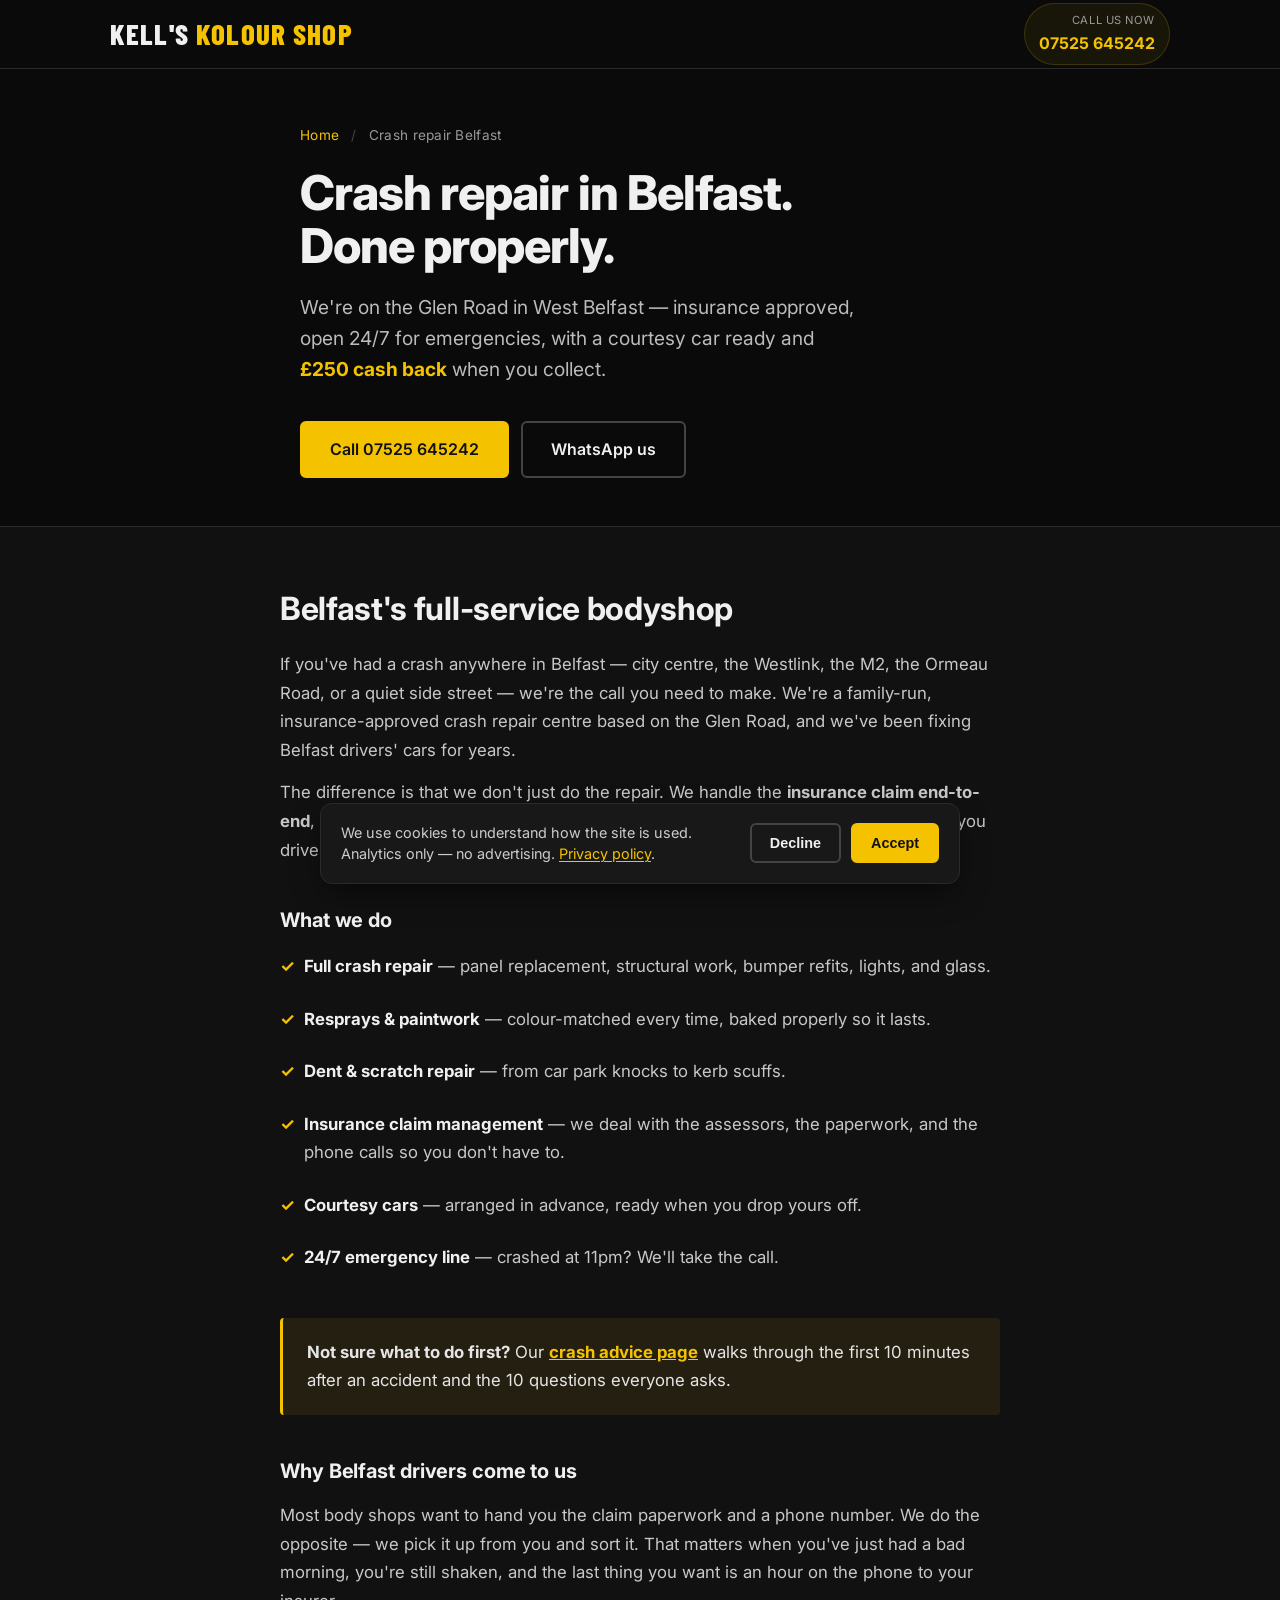
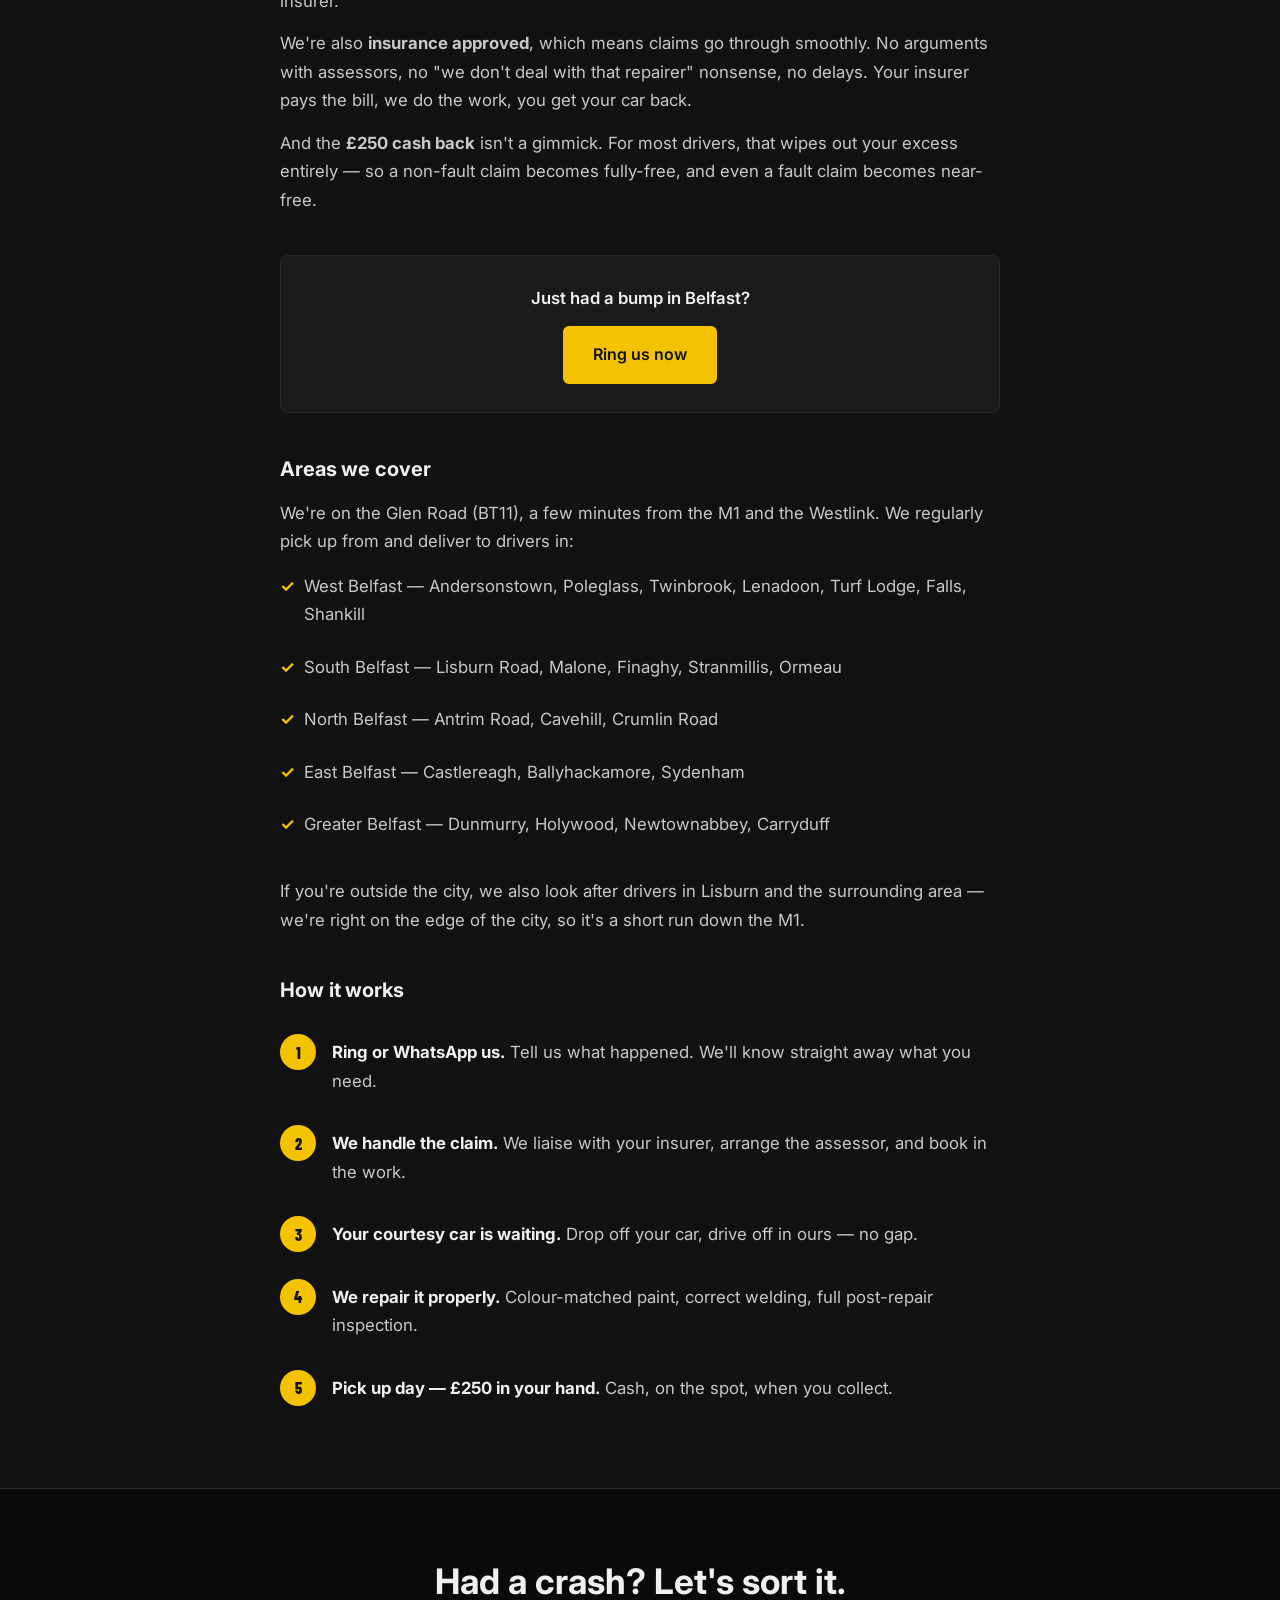
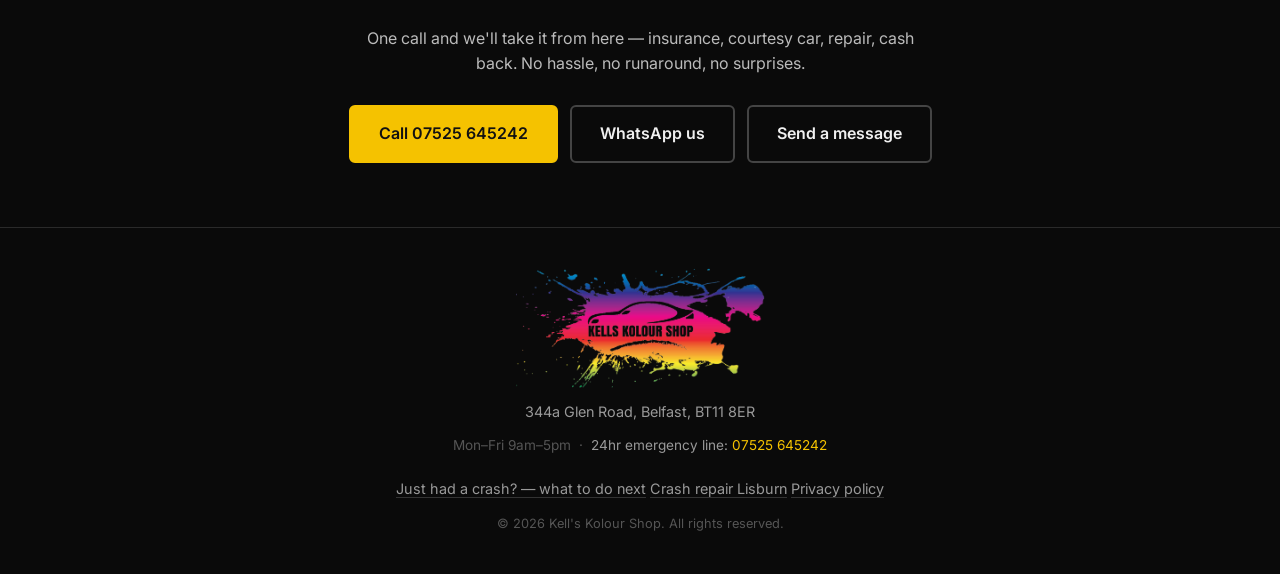
<file: crash-repair-belfast/index.html>
<!DOCTYPE html>
<html lang="en-GB">
<head>
  <meta charset="UTF-8" />
  <meta name="viewport" content="width=device-width, initial-scale=1.0" />

  <title>Crash Repair Belfast | Insurance Approved Bodyshop | Kell's Kolour Shop</title>
  <meta name="description" content="Crash repair in Belfast. Insurance approved, courtesy car arranged, and £250 cash back when you collect. Based on the Glen Road, serving all of Belfast." />
  <link rel="canonical" href="https://www.kellskolourshop.com/crash-repair-belfast/" />
  <meta name="robots" content="index,follow,max-image-preview:large" />

  <meta name="geo.region" content="GB-NIR" />
  <meta name="geo.placename" content="Belfast" />
  <meta name="geo.position" content="54.577438;-6.0071379" />

  <meta property="og:type" content="website" />
  <meta property="og:site_name" content="Kell's Kolour Shop" />
  <meta property="og:title" content="Crash Repair Belfast | Kell's Kolour Shop" />
  <meta property="og:description" content="Belfast's insurance-approved crash repair specialists. We handle the claim, arrange the courtesy car, and hand you £250 cash back on collection." />
  <meta property="og:url" content="https://www.kellskolourshop.com/crash-repair-belfast/" />
  <meta property="og:image" content="https://www.kellskolourshop.com/images/kell-cashback.jpg" />
  <meta property="og:locale" content="en_GB" />

  <script type="application/ld+json">
  {
    "@context": "https://schema.org",
    "@type": "Service",
    "serviceType": "Crash Repair",
    "provider": {
      "@type": "AutoBodyShop",
      "name": "Kell's Kolour Shop",
      "url": "https://www.kellskolourshop.com",
      "telephone": "+447525645242",
      "address": {
        "@type": "PostalAddress",
        "streetAddress": "344a Glen Road",
        "addressLocality": "Belfast",
        "postalCode": "BT11 8ER",
        "addressCountry": "GB"
      }
    },
    "areaServed": {
      "@type": "City",
      "name": "Belfast"
    },
    "offers": {
      "@type": "Offer",
      "description": "£250 cash back on collection. Insurance approved. Courtesy car arranged."
    }
  }
  </script>

  <script type="application/ld+json">
  {
    "@context": "https://schema.org",
    "@type": "BreadcrumbList",
    "itemListElement": [
      {"@type": "ListItem", "position": 1, "name": "Home", "item": "https://www.kellskolourshop.com/"},
      {"@type": "ListItem", "position": 2, "name": "Crash Repair Belfast", "item": "https://www.kellskolourshop.com/crash-repair-belfast/"}
    ]
  }
  </script>

  <link rel="icon" type="image/png" href="../images/favicon.png" />
  <link rel="preconnect" href="https://fonts.googleapis.com" />
  <link rel="preconnect" href="https://fonts.gstatic.com" crossorigin />
  <link href="https://fonts.googleapis.com/css2?family=Inter:wght@400;500;600;700;800&family=Barlow+Condensed:wght@600;700;800&display=swap" rel="stylesheet" />
  <link rel="stylesheet" href="../style.css" />

  <!-- Google tag (gtag.js) with Consent Mode v2 -->
  <script>
    window.dataLayer = window.dataLayer || [];
    function gtag(){dataLayer.push(arguments);}
    gtag('consent', 'default', {
      ad_storage: 'denied',
      ad_user_data: 'denied',
      ad_personalization: 'denied',
      analytics_storage: 'denied',
      wait_for_update: 500
    });
  </script>
  <script async src="https://www.googletagmanager.com/gtag/js?id=G-R8MKCT776X"></script>
  <script>
    gtag('js', new Date());
    gtag('config', 'G-R8MKCT776X');
  </script>
</head>
<body>

  <header class="header">
    <div class="container header-inner">
      <a href="/" class="site-name">Kell's <span>Kolour Shop</span></a>
      <a href="tel:+447525645242" class="header-phone">
        <span class="phone-label">Call us now</span>
        <span class="phone-number">07525 645242</span>
      </a>
    </div>
  </header>

  <section class="hero hero-article">
    <div class="container hero-inner">
      <nav class="breadcrumb" aria-label="Breadcrumb">
        <a href="/">Home</a> <span aria-hidden="true">/</span> <span>Crash repair Belfast</span>
      </nav>
      <h1>Crash repair in Belfast.<br />Done properly.</h1>
      <p class="hero-sub">We're on the Glen Road in West Belfast — insurance approved, open 24/7 for emergencies, with a courtesy car ready and <strong>£250 cash back</strong> when you collect.</p>
      <div class="hero-ctas">
        <a href="tel:+447525645242" class="btn btn-primary">Call 07525 645242</a>
        <a href="https://wa.me/447525645242" target="_blank" rel="noopener" class="btn btn-outline">WhatsApp us</a>
      </div>
    </div>
  </section>

  <section class="section article-section">
    <div class="container article-container">
      <h2 class="article-h2">Belfast's full-service bodyshop</h2>
      <p>If you've had a crash anywhere in Belfast — city centre, the Westlink, the M2, the Ormeau Road, or a quiet side street — we're the call you need to make. We're a family-run, insurance-approved crash repair centre based on the Glen Road, and we've been fixing Belfast drivers' cars for years.</p>
      <p>The difference is that we don't just do the repair. We handle the <strong>insurance claim end-to-end</strong>, arrange a <strong>courtesy car</strong> so you're never stuck, and hand you <strong>£250 in cash</strong> when you drive away in your repaired car. One phone call, everything sorted.</p>

      <h3 class="article-h3">What we do</h3>
      <ul class="service-list">
        <li><strong>Full crash repair</strong> — panel replacement, structural work, bumper refits, lights, and glass.</li>
        <li><strong>Resprays &amp; paintwork</strong> — colour-matched every time, baked properly so it lasts.</li>
        <li><strong>Dent &amp; scratch repair</strong> — from car park knocks to kerb scuffs.</li>
        <li><strong>Insurance claim management</strong> — we deal with the assessors, the paperwork, and the phone calls so you don't have to.</li>
        <li><strong>Courtesy cars</strong> — arranged in advance, ready when you drop yours off.</li>
        <li><strong>24/7 emergency line</strong> — crashed at 11pm? We'll take the call.</li>
      </ul>

      <div class="callout">
        <p><strong>Not sure what to do first?</strong> Our <a href="/crash-advice/">crash advice page</a> walks through the first 10 minutes after an accident and the 10 questions everyone asks.</p>
      </div>

      <h3 class="article-h3">Why Belfast drivers come to us</h3>
      <p>Most body shops want to hand you the claim paperwork and a phone number. We do the opposite — we pick it up from you and sort it. That matters when you've just had a bad morning, you're still shaken, and the last thing you want is an hour on the phone to your insurer.</p>
      <p>We're also <strong>insurance approved</strong>, which means claims go through smoothly. No arguments with assessors, no "we don't deal with that repairer" nonsense, no delays. Your insurer pays the bill, we do the work, you get your car back.</p>
      <p>And the <strong>£250 cash back</strong> isn't a gimmick. For most drivers, that wipes out your excess entirely — so a non-fault claim becomes fully-free, and even a fault claim becomes near-free.</p>

      <div class="mid-cta">
        <p class="mid-cta-text">Just had a bump in Belfast?</p>
        <a href="tel:+447525645242" class="btn btn-primary">Ring us now</a>
      </div>

      <h3 class="article-h3">Areas we cover</h3>
      <p>We're on the Glen Road (BT11), a few minutes from the M1 and the Westlink. We regularly pick up from and deliver to drivers in:</p>
      <ul class="area-list">
        <li>West Belfast — Andersonstown, Poleglass, Twinbrook, Lenadoon, Turf Lodge, Falls, Shankill</li>
        <li>South Belfast — Lisburn Road, Malone, Finaghy, Stranmillis, Ormeau</li>
        <li>North Belfast — Antrim Road, Cavehill, Crumlin Road</li>
        <li>East Belfast — Castlereagh, Ballyhackamore, Sydenham</li>
        <li>Greater Belfast — Dunmurry, Holywood, Newtownabbey, Carryduff</li>
      </ul>
      <p>If you're outside the city, we also look after drivers in <a href="/crash-repair-lisburn/">Lisburn</a> and the surrounding area — we're right on the edge of the city, so it's a short run down the M1.</p>

      <h3 class="article-h3">How it works</h3>
      <ol class="step-list">
        <li><strong>Ring or WhatsApp us.</strong> Tell us what happened. We'll know straight away what you need.</li>
        <li><strong>We handle the claim.</strong> We liaise with your insurer, arrange the assessor, and book in the work.</li>
        <li><strong>Your courtesy car is waiting.</strong> Drop off your car, drive off in ours — no gap.</li>
        <li><strong>We repair it properly.</strong> Colour-matched paint, correct welding, full post-repair inspection.</li>
        <li><strong>Pick up day — £250 in your hand.</strong> Cash, on the spot, when you collect.</li>
      </ol>
    </div>
  </section>

  <section class="section article-cta-section">
    <div class="container article-container article-cta-inner">
      <h2>Had a crash? Let's sort it.</h2>
      <p>One call and we'll take it from here — insurance, courtesy car, repair, cash back. No hassle, no runaround, no surprises.</p>
      <div class="hero-ctas">
        <a href="tel:+447525645242" class="btn btn-primary">Call 07525 645242</a>
        <a href="https://wa.me/447525645242" target="_blank" rel="noopener" class="btn btn-outline">WhatsApp us</a>
        <a href="/#contact" class="btn btn-outline">Send a message</a>
      </div>
    </div>
  </section>

  <footer class="footer">
    <div class="container footer-inner">
      <img src="../images/logo-cropped.png" alt="Kell's Kolour Shop" class="footer-logo" />
      <p class="footer-address">344a Glen Road, Belfast, BT11 8ER</p>
      <p class="footer-hours">Mon–Fri 9am–5pm &nbsp;·&nbsp; <span class="footer-emergency">24hr emergency line: <a href="tel:+447525645242">07525 645242</a></span></p>
      <nav class="footer-links">
        <a href="/crash-advice/">Just had a crash? — what to do next</a>
        <a href="/crash-repair-lisburn/">Crash repair Lisburn</a>
        <a href="/privacy/">Privacy policy</a>
      </nav>
      <p class="footer-copy">&copy; 2026 Kell's Kolour Shop. All rights reserved.</p>
    </div>
  </footer>

  <script src="../script.js"></script>
</body>
</html>
</file>
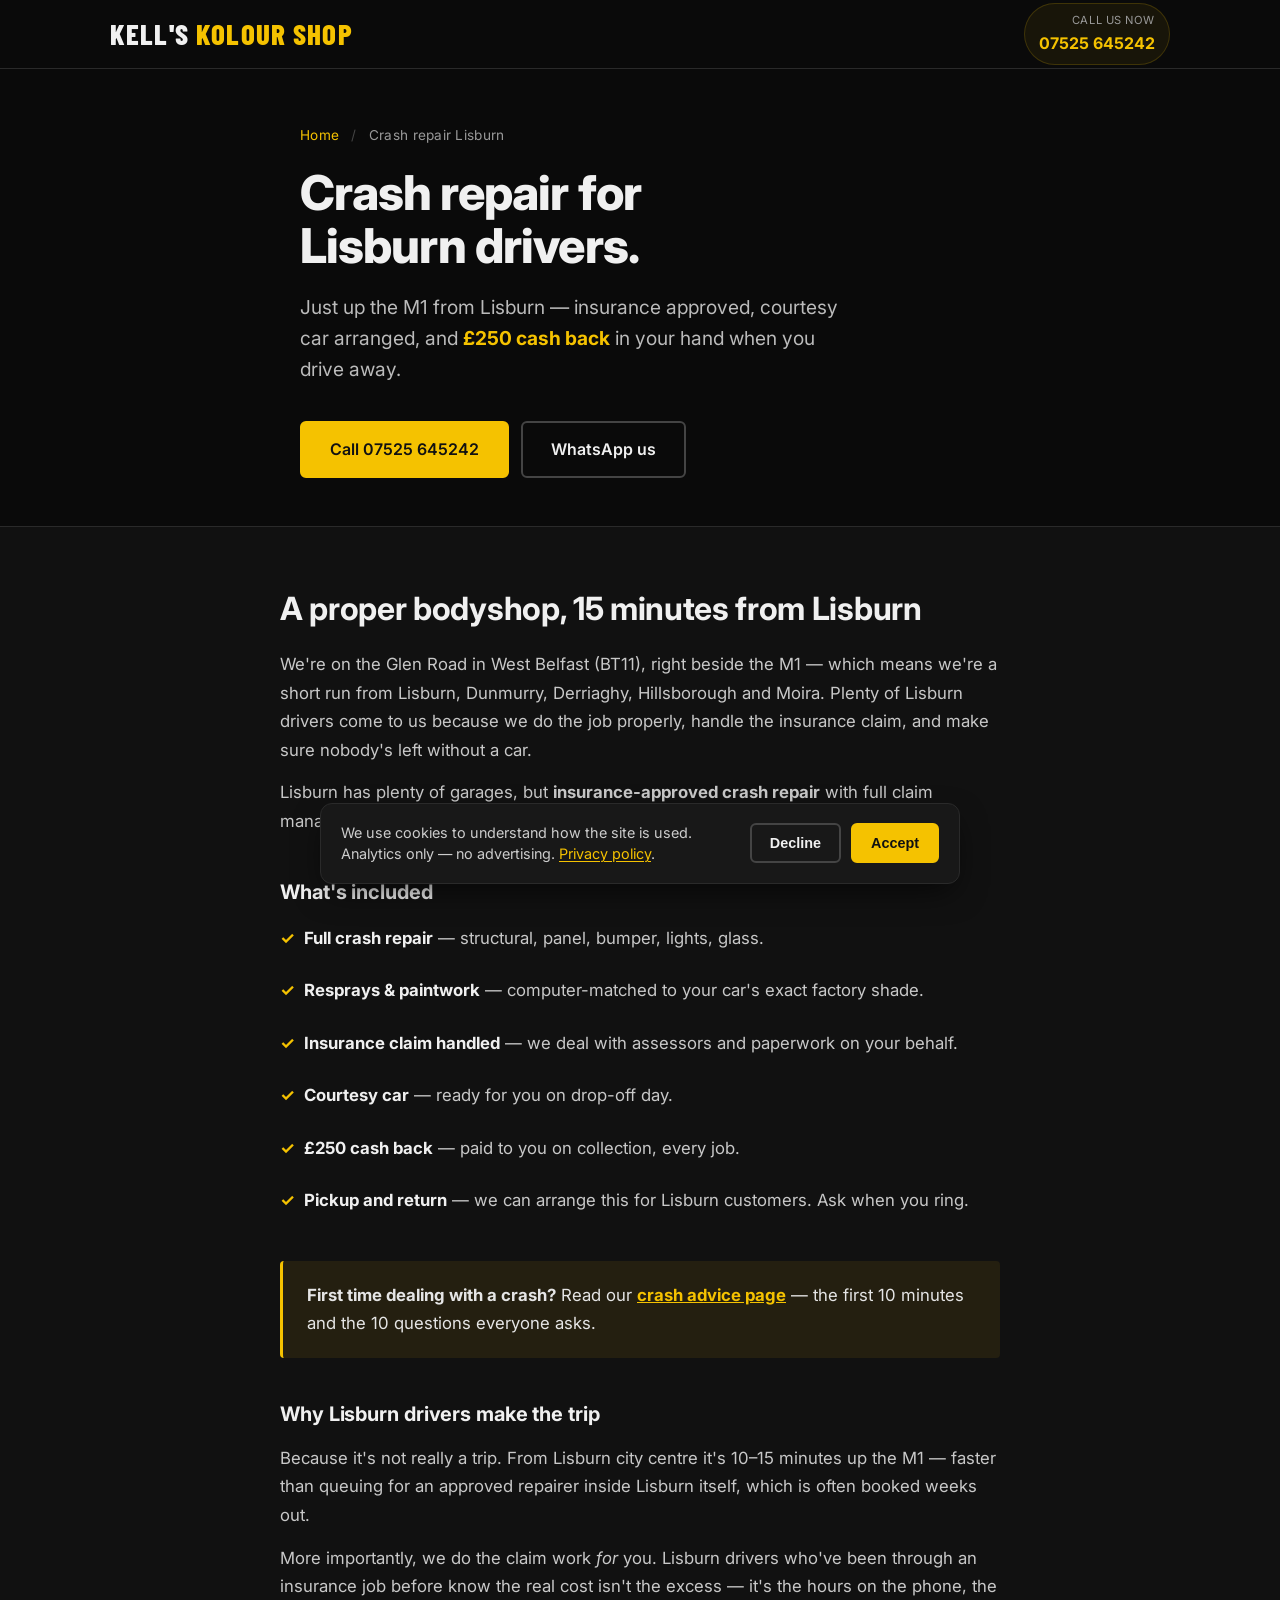
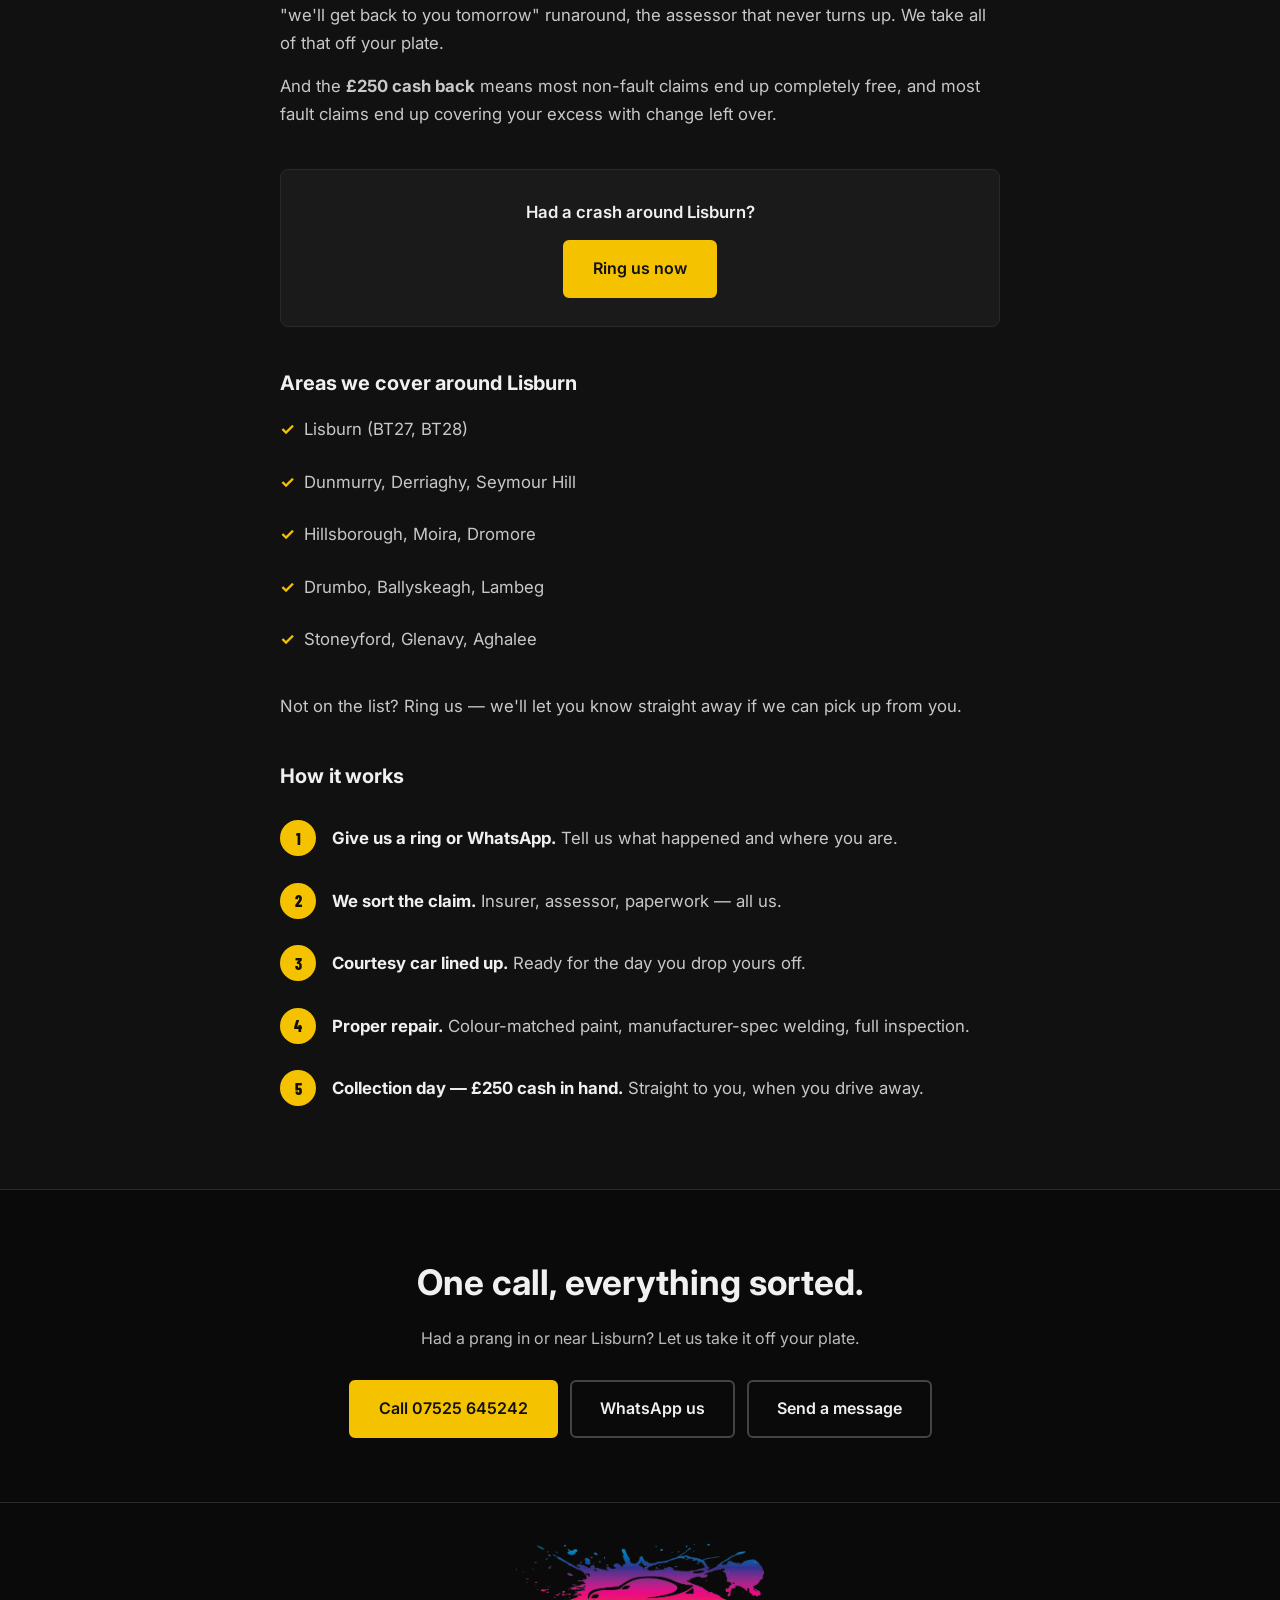
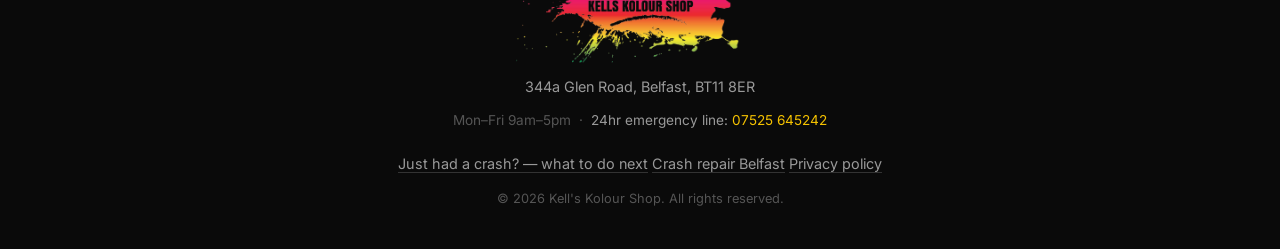
<file: crash-repair-lisburn/index.html>
<!DOCTYPE html>
<html lang="en-GB">
<head>
  <meta charset="UTF-8" />
  <meta name="viewport" content="width=device-width, initial-scale=1.0" />

  <title>Crash Repair Lisburn | Insurance Approved Bodyshop | Kell's Kolour Shop</title>
  <meta name="description" content="Crash repair for Lisburn drivers. Insurance approved, courtesy car, and £250 cash back. Based just up the M1 in Belfast — we cover Lisburn, Dunmurry, Derriaghy and around." />
  <link rel="canonical" href="https://www.kellskolourshop.com/crash-repair-lisburn/" />
  <meta name="robots" content="index,follow,max-image-preview:large" />

  <meta name="geo.region" content="GB-NIR" />
  <meta name="geo.placename" content="Lisburn" />

  <meta property="og:type" content="website" />
  <meta property="og:site_name" content="Kell's Kolour Shop" />
  <meta property="og:title" content="Crash Repair Lisburn | Kell's Kolour Shop" />
  <meta property="og:description" content="Insurance-approved crash repair for Lisburn drivers. Courtesy car arranged, £250 cash back on collection." />
  <meta property="og:url" content="https://www.kellskolourshop.com/crash-repair-lisburn/" />
  <meta property="og:image" content="https://www.kellskolourshop.com/images/kell-cashback.jpg" />
  <meta property="og:locale" content="en_GB" />

  <script type="application/ld+json">
  {
    "@context": "https://schema.org",
    "@type": "Service",
    "serviceType": "Crash Repair",
    "provider": {
      "@type": "AutoBodyShop",
      "name": "Kell's Kolour Shop",
      "url": "https://www.kellskolourshop.com",
      "telephone": "+447525645242",
      "address": {
        "@type": "PostalAddress",
        "streetAddress": "344a Glen Road",
        "addressLocality": "Belfast",
        "postalCode": "BT11 8ER",
        "addressCountry": "GB"
      }
    },
    "areaServed": {
      "@type": "City",
      "name": "Lisburn"
    },
    "offers": {
      "@type": "Offer",
      "description": "£250 cash back on collection. Insurance approved. Courtesy car arranged."
    }
  }
  </script>

  <script type="application/ld+json">
  {
    "@context": "https://schema.org",
    "@type": "BreadcrumbList",
    "itemListElement": [
      {"@type": "ListItem", "position": 1, "name": "Home", "item": "https://www.kellskolourshop.com/"},
      {"@type": "ListItem", "position": 2, "name": "Crash Repair Lisburn", "item": "https://www.kellskolourshop.com/crash-repair-lisburn/"}
    ]
  }
  </script>

  <link rel="icon" type="image/png" href="../images/favicon.png" />
  <link rel="preconnect" href="https://fonts.googleapis.com" />
  <link rel="preconnect" href="https://fonts.gstatic.com" crossorigin />
  <link href="https://fonts.googleapis.com/css2?family=Inter:wght@400;500;600;700;800&family=Barlow+Condensed:wght@600;700;800&display=swap" rel="stylesheet" />
  <link rel="stylesheet" href="../style.css" />

  <!-- Google tag (gtag.js) with Consent Mode v2 -->
  <script>
    window.dataLayer = window.dataLayer || [];
    function gtag(){dataLayer.push(arguments);}
    gtag('consent', 'default', {
      ad_storage: 'denied',
      ad_user_data: 'denied',
      ad_personalization: 'denied',
      analytics_storage: 'denied',
      wait_for_update: 500
    });
  </script>
  <script async src="https://www.googletagmanager.com/gtag/js?id=G-R8MKCT776X"></script>
  <script>
    gtag('js', new Date());
    gtag('config', 'G-R8MKCT776X');
  </script>
</head>
<body>

  <header class="header">
    <div class="container header-inner">
      <a href="/" class="site-name">Kell's <span>Kolour Shop</span></a>
      <a href="tel:+447525645242" class="header-phone">
        <span class="phone-label">Call us now</span>
        <span class="phone-number">07525 645242</span>
      </a>
    </div>
  </header>

  <section class="hero hero-article">
    <div class="container hero-inner">
      <nav class="breadcrumb" aria-label="Breadcrumb">
        <a href="/">Home</a> <span aria-hidden="true">/</span> <span>Crash repair Lisburn</span>
      </nav>
      <h1>Crash repair for<br />Lisburn drivers.</h1>
      <p class="hero-sub">Just up the M1 from Lisburn — insurance approved, courtesy car arranged, and <strong>£250 cash back</strong> in your hand when you drive away.</p>
      <div class="hero-ctas">
        <a href="tel:+447525645242" class="btn btn-primary">Call 07525 645242</a>
        <a href="https://wa.me/447525645242" target="_blank" rel="noopener" class="btn btn-outline">WhatsApp us</a>
      </div>
    </div>
  </section>

  <section class="section article-section">
    <div class="container article-container">
      <h2 class="article-h2">A proper bodyshop, 15 minutes from Lisburn</h2>
      <p>We're on the Glen Road in West Belfast (BT11), right beside the M1 — which means we're a short run from Lisburn, Dunmurry, Derriaghy, Hillsborough and Moira. Plenty of Lisburn drivers come to us because we do the job properly, handle the insurance claim, and make sure nobody's left without a car.</p>
      <p>Lisburn has plenty of garages, but <strong>insurance-approved crash repair</strong> with full claim management and a courtesy car isn't on every corner. That's what we do, every day.</p>

      <h3 class="article-h3">What's included</h3>
      <ul class="service-list">
        <li><strong>Full crash repair</strong> — structural, panel, bumper, lights, glass.</li>
        <li><strong>Resprays &amp; paintwork</strong> — computer-matched to your car's exact factory shade.</li>
        <li><strong>Insurance claim handled</strong> — we deal with assessors and paperwork on your behalf.</li>
        <li><strong>Courtesy car</strong> — ready for you on drop-off day.</li>
        <li><strong>£250 cash back</strong> — paid to you on collection, every job.</li>
        <li><strong>Pickup and return</strong> — we can arrange this for Lisburn customers. Ask when you ring.</li>
      </ul>

      <div class="callout">
        <p><strong>First time dealing with a crash?</strong> Read our <a href="/crash-advice/">crash advice page</a> — the first 10 minutes and the 10 questions everyone asks.</p>
      </div>

      <h3 class="article-h3">Why Lisburn drivers make the trip</h3>
      <p>Because it's not really a trip. From Lisburn city centre it's 10–15 minutes up the M1 — faster than queuing for an approved repairer inside Lisburn itself, which is often booked weeks out.</p>
      <p>More importantly, we do the claim work <em>for</em> you. Lisburn drivers who've been through an insurance job before know the real cost isn't the excess — it's the hours on the phone, the "we'll get back to you tomorrow" runaround, the assessor that never turns up. We take all of that off your plate.</p>
      <p>And the <strong>£250 cash back</strong> means most non-fault claims end up completely free, and most fault claims end up covering your excess with change left over.</p>

      <div class="mid-cta">
        <p class="mid-cta-text">Had a crash around Lisburn?</p>
        <a href="tel:+447525645242" class="btn btn-primary">Ring us now</a>
      </div>

      <h3 class="article-h3">Areas we cover around Lisburn</h3>
      <ul class="area-list">
        <li>Lisburn (BT27, BT28)</li>
        <li>Dunmurry, Derriaghy, Seymour Hill</li>
        <li>Hillsborough, Moira, Dromore</li>
        <li>Drumbo, Ballyskeagh, Lambeg</li>
        <li>Stoneyford, Glenavy, Aghalee</li>
      </ul>
      <p>Not on the list? Ring us — we'll let you know straight away if we can pick up from you.</p>

      <h3 class="article-h3">How it works</h3>
      <ol class="step-list">
        <li><strong>Give us a ring or WhatsApp.</strong> Tell us what happened and where you are.</li>
        <li><strong>We sort the claim.</strong> Insurer, assessor, paperwork — all us.</li>
        <li><strong>Courtesy car lined up.</strong> Ready for the day you drop yours off.</li>
        <li><strong>Proper repair.</strong> Colour-matched paint, manufacturer-spec welding, full inspection.</li>
        <li><strong>Collection day — £250 cash in hand.</strong> Straight to you, when you drive away.</li>
      </ol>
    </div>
  </section>

  <section class="section article-cta-section">
    <div class="container article-container article-cta-inner">
      <h2>One call, everything sorted.</h2>
      <p>Had a prang in or near Lisburn? Let us take it off your plate.</p>
      <div class="hero-ctas">
        <a href="tel:+447525645242" class="btn btn-primary">Call 07525 645242</a>
        <a href="https://wa.me/447525645242" target="_blank" rel="noopener" class="btn btn-outline">WhatsApp us</a>
        <a href="/#contact" class="btn btn-outline">Send a message</a>
      </div>
    </div>
  </section>

  <footer class="footer">
    <div class="container footer-inner">
      <img src="../images/logo-cropped.png" alt="Kell's Kolour Shop" class="footer-logo" />
      <p class="footer-address">344a Glen Road, Belfast, BT11 8ER</p>
      <p class="footer-hours">Mon–Fri 9am–5pm &nbsp;·&nbsp; <span class="footer-emergency">24hr emergency line: <a href="tel:+447525645242">07525 645242</a></span></p>
      <nav class="footer-links">
        <a href="/crash-advice/">Just had a crash? — what to do next</a>
        <a href="/crash-repair-belfast/">Crash repair Belfast</a>
        <a href="/privacy/">Privacy policy</a>
      </nav>
      <p class="footer-copy">&copy; 2026 Kell's Kolour Shop. All rights reserved.</p>
    </div>
  </footer>

  <script src="../script.js"></script>
</body>
</html>
</file>
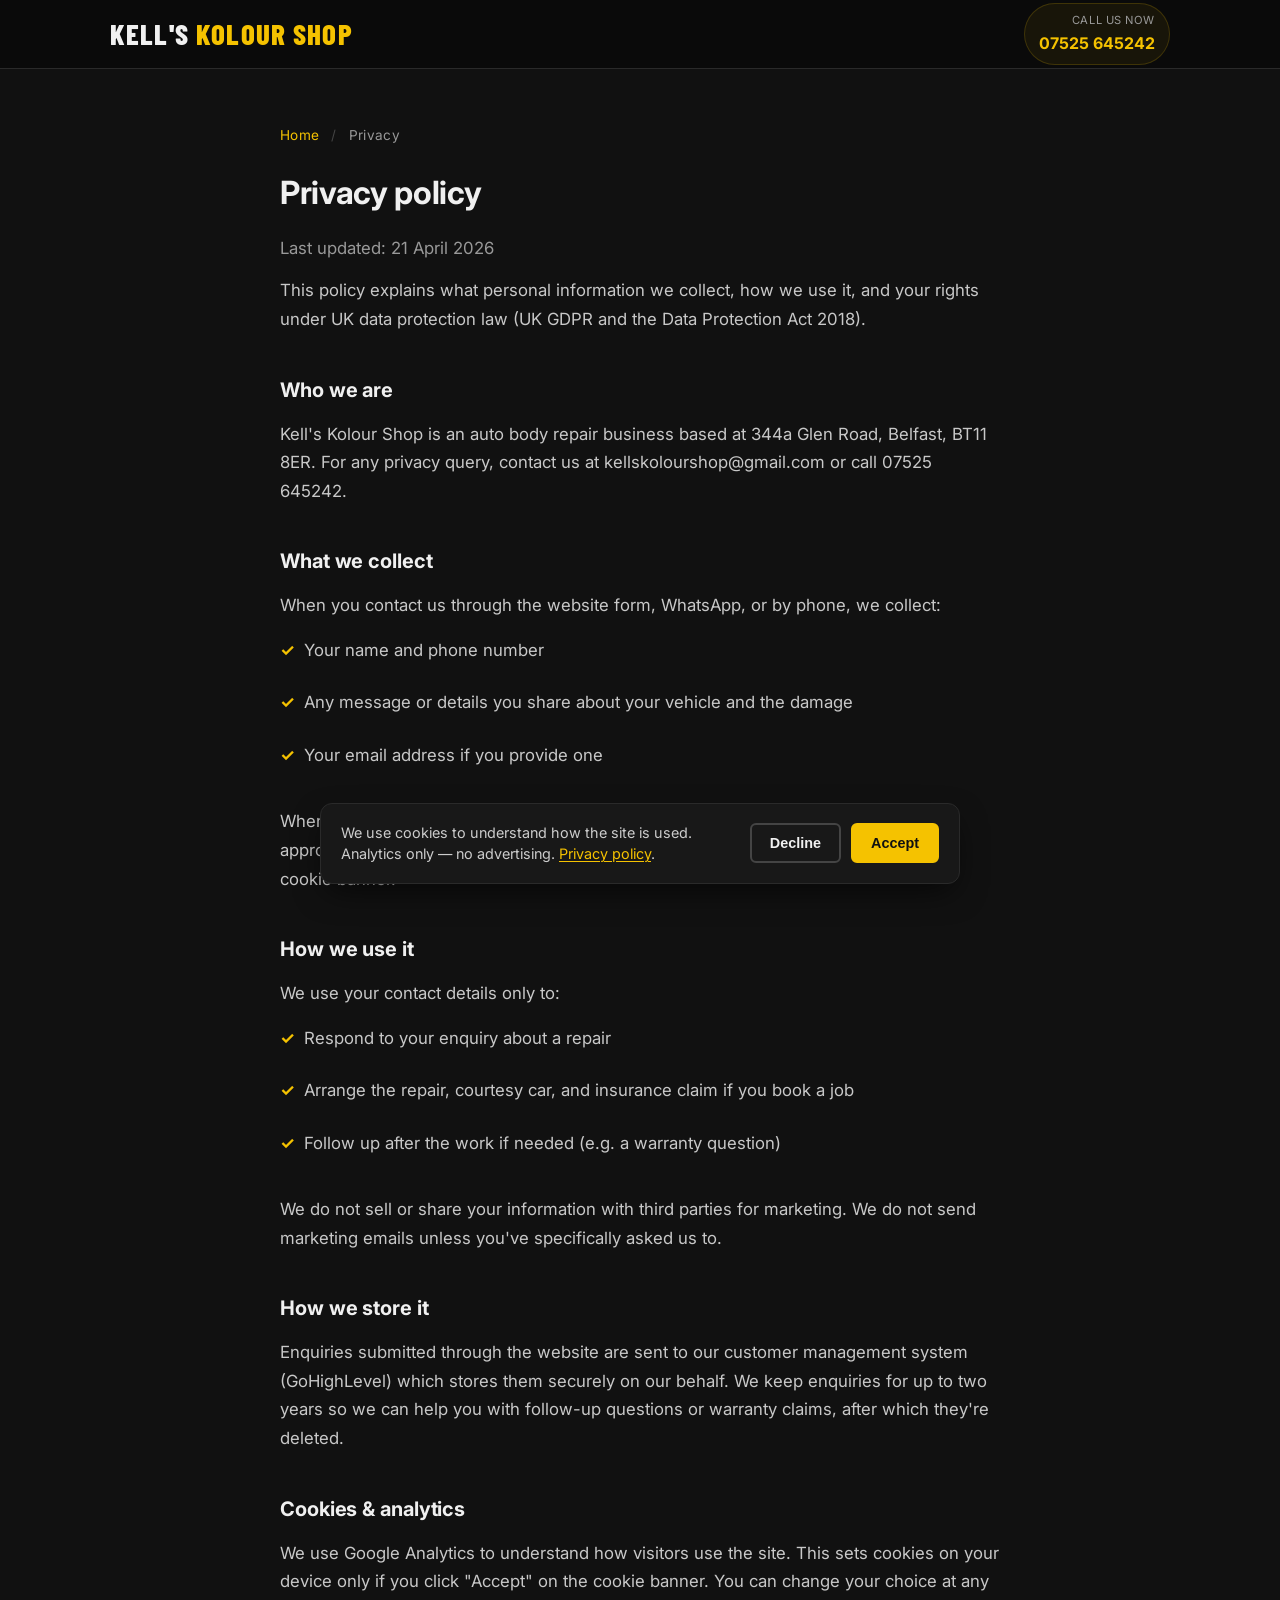
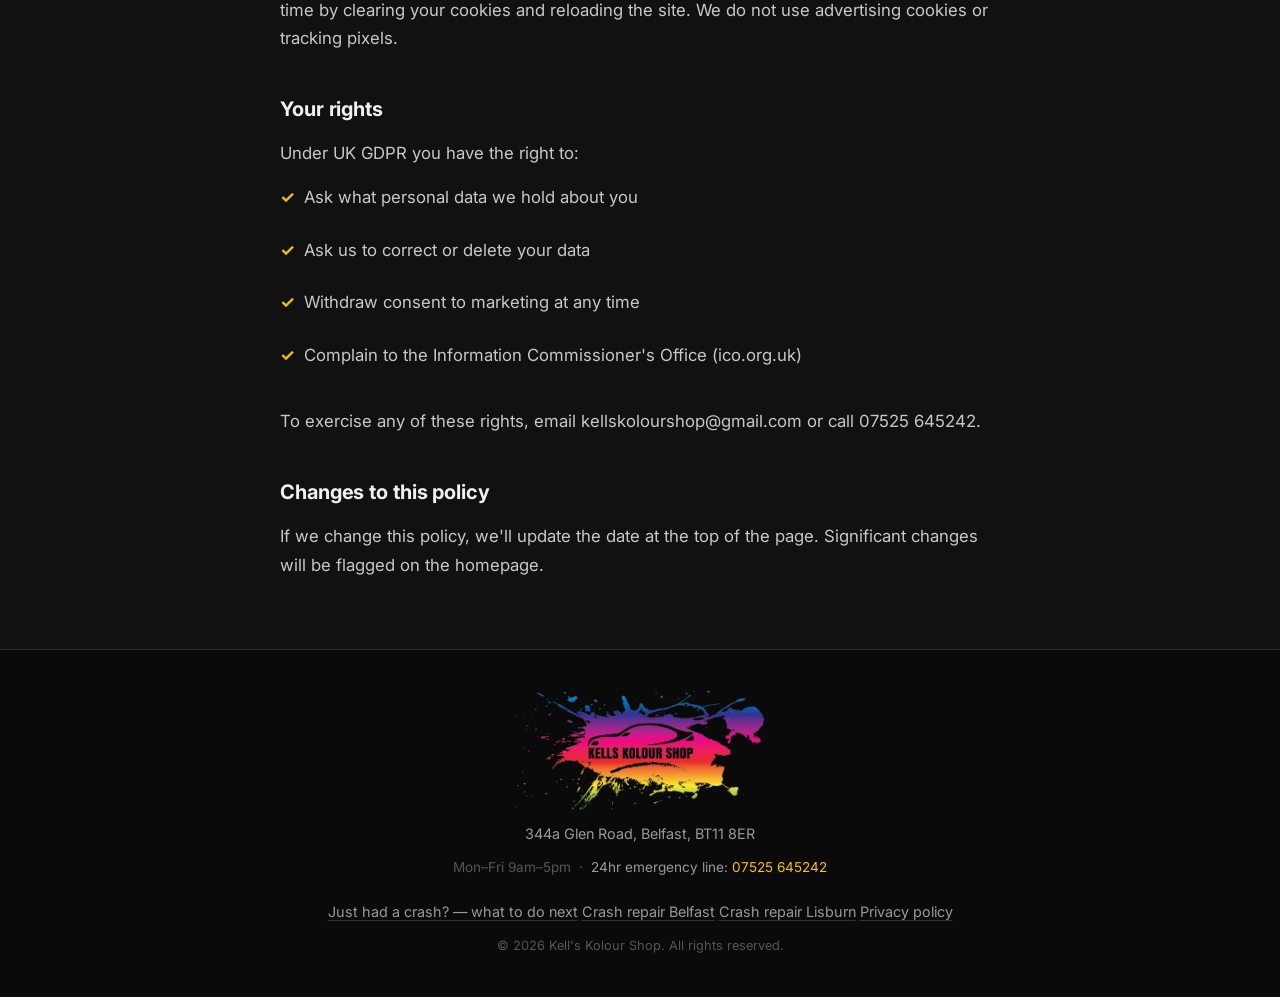
<file: privacy/index.html>
<!DOCTYPE html>
<html lang="en-GB">
<head>
  <meta charset="UTF-8" />
  <meta name="viewport" content="width=device-width, initial-scale=1.0" />

  <title>Privacy Policy | Kell's Kolour Shop</title>
  <meta name="description" content="How Kell's Kolour Shop collects, uses, and protects your personal data." />
  <link rel="canonical" href="https://www.kellskolourshop.com/privacy/" />
  <meta name="robots" content="index,follow" />

  <link rel="icon" type="image/png" href="../images/favicon.png" />
  <link rel="preconnect" href="https://fonts.googleapis.com" />
  <link rel="preconnect" href="https://fonts.gstatic.com" crossorigin />
  <link href="https://fonts.googleapis.com/css2?family=Inter:wght@400;500;600;700;800&family=Barlow+Condensed:wght@600;700;800&display=swap" rel="stylesheet" />
  <link rel="stylesheet" href="../style.css" />

  <!-- Google tag (gtag.js) -->
  <script>
    window.dataLayer = window.dataLayer || [];
    function gtag(){dataLayer.push(arguments);}
    gtag('consent', 'default', {
      'ad_storage': 'denied',
      'ad_user_data': 'denied',
      'ad_personalization': 'denied',
      'analytics_storage': 'denied',
      'wait_for_update': 500
    });
  </script>
  <script async src="https://www.googletagmanager.com/gtag/js?id=G-R8MKCT776X"></script>
  <script>
    gtag('js', new Date());
    gtag('config', 'G-R8MKCT776X');
  </script>
</head>
<body>

  <header class="header">
    <div class="container header-inner">
      <a href="/" class="site-name">Kell's <span>Kolour Shop</span></a>
      <a href="tel:+447525645242" class="header-phone">
        <span class="phone-label">Call us now</span>
        <span class="phone-number">07525 645242</span>
      </a>
    </div>
  </header>

  <section class="section article-section">
    <div class="container article-container">
      <nav class="breadcrumb" aria-label="Breadcrumb">
        <a href="/">Home</a> <span aria-hidden="true">/</span> <span>Privacy</span>
      </nav>
      <h1 class="article-h2">Privacy policy</h1>
      <p class="article-lede">Last updated: 21 April 2026</p>

      <p>This policy explains what personal information we collect, how we use it, and your rights under UK data protection law (UK GDPR and the Data Protection Act 2018).</p>

      <h3 class="article-h3">Who we are</h3>
      <p>Kell's Kolour Shop is an auto body repair business based at 344a Glen Road, Belfast, BT11 8ER. For any privacy query, contact us at <a href="mailto:kellskolourshop@gmail.com">kellskolourshop@gmail.com</a> or call 07525 645242.</p>

      <h3 class="article-h3">What we collect</h3>
      <p>When you contact us through the website form, WhatsApp, or by phone, we collect:</p>
      <ul class="service-list">
        <li>Your name and phone number</li>
        <li>Any message or details you share about your vehicle and the damage</li>
        <li>Your email address if you provide one</li>
      </ul>
      <p>When you visit the website, we collect anonymous analytics data (pages viewed, approximate location, device type) via Google Analytics — only if you consent via the cookie banner.</p>

      <h3 class="article-h3">How we use it</h3>
      <p>We use your contact details only to:</p>
      <ul class="service-list">
        <li>Respond to your enquiry about a repair</li>
        <li>Arrange the repair, courtesy car, and insurance claim if you book a job</li>
        <li>Follow up after the work if needed (e.g. a warranty question)</li>
      </ul>
      <p>We do not sell or share your information with third parties for marketing. We do not send marketing emails unless you've specifically asked us to.</p>

      <h3 class="article-h3">How we store it</h3>
      <p>Enquiries submitted through the website are sent to our customer management system (GoHighLevel) which stores them securely on our behalf. We keep enquiries for up to two years so we can help you with follow-up questions or warranty claims, after which they're deleted.</p>

      <h3 class="article-h3">Cookies &amp; analytics</h3>
      <p>We use Google Analytics to understand how visitors use the site. This sets cookies on your device only if you click "Accept" on the cookie banner. You can change your choice at any time by clearing your cookies and reloading the site. We do not use advertising cookies or tracking pixels.</p>

      <h3 class="article-h3">Your rights</h3>
      <p>Under UK GDPR you have the right to:</p>
      <ul class="service-list">
        <li>Ask what personal data we hold about you</li>
        <li>Ask us to correct or delete your data</li>
        <li>Withdraw consent to marketing at any time</li>
        <li>Complain to the Information Commissioner's Office (<a href="https://ico.org.uk" rel="noopener" target="_blank">ico.org.uk</a>)</li>
      </ul>
      <p>To exercise any of these rights, email <a href="mailto:kellskolourshop@gmail.com">kellskolourshop@gmail.com</a> or call 07525 645242.</p>

      <h3 class="article-h3">Changes to this policy</h3>
      <p>If we change this policy, we'll update the date at the top of the page. Significant changes will be flagged on the homepage.</p>
    </div>
  </section>

  <footer class="footer">
    <div class="container footer-inner">
      <img src="../images/logo-cropped.png" alt="Kell's Kolour Shop" class="footer-logo" />
      <p class="footer-address">344a Glen Road, Belfast, BT11 8ER</p>
      <p class="footer-hours">Mon–Fri 9am–5pm &nbsp;·&nbsp; <span class="footer-emergency">24hr emergency line: <a href="tel:+447525645242">07525 645242</a></span></p>
      <nav class="footer-links">
        <a href="/crash-advice/">Just had a crash? — what to do next</a>
        <a href="/crash-repair-belfast/">Crash repair Belfast</a>
        <a href="/crash-repair-lisburn/">Crash repair Lisburn</a>
        <a href="/privacy/">Privacy policy</a>
      </nav>
      <p class="footer-copy">&copy; 2026 Kell's Kolour Shop. All rights reserved.</p>
    </div>
  </footer>

  <script src="../script.js"></script>
</body>
</html>
</file>
<file: style.css>
/* ===== RESET & BASE ===== */
*, *::before, *::after { box-sizing: border-box; margin: 0; padding: 0; }

:root {
  --yellow: #f5c200;
  --yellow-dark: #d4a800;
  --bg: #111111;
  --bg-dark: #0a0a0a;
  --bg-card: #1a1a1a;
  --border: #2a2a2a;
  --text: #f0f0f0;
  --text-muted: #999;
  --font: 'Inter', system-ui, -apple-system, sans-serif;
}

html { scroll-behavior: smooth; }

body {
  font-family: var(--font);
  background: var(--bg);
  color: var(--text);
  font-size: 16px;
  line-height: 1.6;
  -webkit-font-smoothing: antialiased;
}

img { max-width: 100%; display: block; }
a { color: inherit; text-decoration: none; }

.container {
  max-width: 1100px;
  margin: 0 auto;
  padding: 0 20px;
}

.section { padding: 72px 0; }
.section-dark { background: var(--bg-dark); }

.section-title {
  font-size: clamp(1.6rem, 4vw, 2.2rem);
  font-weight: 700;
  text-align: center;
  margin-bottom: 12px;
}

.section-sub {
  text-align: center;
  color: var(--text-muted);
  margin-bottom: 48px;
}

/* ===== BUTTONS ===== */
.btn {
  display: inline-block;
  padding: 14px 28px;
  border-radius: 6px;
  font-weight: 600;
  font-size: 1rem;
  cursor: pointer;
  transition: opacity 0.15s, transform 0.1s;
  border: 2px solid transparent;
}
.btn:active { transform: scale(0.98); }

.btn-primary {
  background: var(--yellow);
  color: #111;
  border-color: var(--yellow);
}
.btn-primary:hover { background: var(--yellow-dark); border-color: var(--yellow-dark); }

.btn-outline {
  background: transparent;
  color: var(--text);
  border-color: #444;
}
.btn-outline:hover { border-color: var(--yellow); color: var(--yellow); }

.btn-full { width: 100%; text-align: center; }

/* ===== HEADER ===== */
.header {
  background: var(--bg-dark);
  border-bottom: 1px solid var(--border);
  position: sticky;
  top: 0;
  z-index: 100;
}

.header-inner {
  display: flex;
  align-items: center;
  justify-content: space-between;
  height: 68px;
}

.site-name {
  font-family: 'Barlow Condensed', sans-serif;
  font-size: 1.8rem;
  font-weight: 800;
  letter-spacing: 0.04em;
  text-transform: uppercase;
  color: var(--text);
  text-decoration: none;
}

.site-name span {
  color: var(--yellow);
}

.header-phone {
  display: flex;
  flex-direction: column;
  align-items: flex-end;
  gap: 1px;
  padding: 8px 14px;
  border: 1px solid rgba(245, 194, 0, 0.18);
  border-radius: 999px;
  background: rgba(245, 194, 0, 0.06);
}
.phone-label { font-size: 0.7rem; color: var(--text-muted); text-transform: uppercase; letter-spacing: 0.05em; }
.phone-number { font-size: 1rem; font-weight: 700; color: var(--yellow); }

/* ===== HERO ===== */
.hero {
  background: var(--bg-dark);
  padding: 80px 0 72px;
  border-bottom: 1px solid var(--border);
}

.hero-inner { max-width: 720px; }

.hero-badge {
  display: inline-block;
  background: rgba(245, 194, 0, 0.12);
  color: var(--yellow);
  border: 1px solid rgba(245, 194, 0, 0.3);
  font-size: 0.8rem;
  font-weight: 600;
  text-transform: uppercase;
  letter-spacing: 0.08em;
  padding: 6px 14px;
  border-radius: 4px;
  margin-bottom: 24px;
}

.hero h1 {
  font-size: clamp(2.4rem, 7vw, 3.8rem);
  font-weight: 800;
  line-height: 1.1;
  margin-bottom: 20px;
  letter-spacing: -0.02em;
}

.hero-sub {
  font-size: clamp(1rem, 2.5vw, 1.2rem);
  color: #bbb;
  max-width: 560px;
  margin-bottom: 36px;
}

.hero-sub strong { color: var(--yellow); }

.hero-ctas {
  display: flex;
  gap: 12px;
  flex-wrap: wrap;
}

/* ===== TRUST STRIP ===== */
.trust-strip {
  background: var(--yellow);
  padding: 14px 0;
}

.trust-inner {
  display: flex;
  flex-wrap: wrap;
  justify-content: center;
  gap: 8px 32px;
}

.trust-item {
  font-size: 0.9rem;
  font-weight: 600;
  color: #111;
}

.trust-icon { margin-right: 4px; }

/* ===== OFFER ===== */
.offer-inner {
  display: grid;
  grid-template-columns: 1fr 1fr;
  gap: 64px;
  align-items: center;
}

.offer-text h2 {
  font-size: clamp(1.6rem, 3.5vw, 2.2rem);
  font-weight: 700;
  line-height: 1.2;
  margin-bottom: 20px;
}

.offer-text p {
  color: #bbb;
  margin-bottom: 16px;
}

.offer-text p strong { color: var(--text); }

.offer-list {
  list-style: none;
  margin: 24px 0 32px;
  display: flex;
  flex-direction: column;
  gap: 10px;
}

.offer-list li {
  padding-left: 24px;
  position: relative;
  color: #ccc;
}

.offer-list li::before {
  content: '✓';
  position: absolute;
  left: 0;
  color: var(--yellow);
  font-weight: 700;
}

.offer-image img {
  border-radius: 8px;
  border: 1px solid var(--border);
}

/* ===== GALLERY ===== */
.gallery-grid {
  display: grid;
  grid-template-columns: repeat(2, 1fr);
  gap: 16px;
}

.gallery-item img {
  border-radius: 6px;
  width: 100%;
  height: 220px;
  object-fit: cover;
  border: 1px solid var(--border);
  transition: opacity 0.2s;
}
.gallery-item img:hover { opacity: 0.9; }

/* ===== HOW IT WORKS ===== */
.steps-grid {
  display: grid;
  grid-template-columns: repeat(3, 1fr);
  gap: 32px;
  margin-top: 48px;
}

.step {
  text-align: center;
  padding: 32px 24px;
  background: var(--bg-card);
  border: 1px solid var(--border);
  border-radius: 8px;
}

.step-num {
  width: 48px;
  height: 48px;
  border-radius: 50%;
  background: var(--yellow);
  color: #111;
  font-size: 1.3rem;
  font-weight: 800;
  display: flex;
  align-items: center;
  justify-content: center;
  margin: 0 auto 20px;
}

.step h3 {
  font-size: 1.1rem;
  font-weight: 700;
  margin-bottom: 10px;
}

.step p { color: var(--text-muted); font-size: 0.95rem; }

/* ===== TESTIMONIALS ===== */
.reviews-grid {
  display: grid;
  grid-template-columns: repeat(3, 1fr);
  gap: 24px;
  margin-top: 48px;
}

.review-card {
  background: var(--bg-card);
  border: 1px solid var(--border);
  border-radius: 8px;
  padding: 28px 24px;
}

.stars {
  color: var(--yellow);
  font-size: 1.1rem;
  margin-bottom: 12px;
  letter-spacing: 2px;
}

.review-card p {
  color: #ccc;
  font-size: 0.95rem;
  margin-bottom: 16px;
  font-style: italic;
}

.reviewer {
  font-size: 0.85rem;
  color: var(--text-muted);
  font-weight: 500;
}

/* ===== ARTICLE (crash-advice) ===== */
.hero-article { padding: 56px 0 48px; }
.hero-article h1 { font-size: clamp(2rem, 5.5vw, 3rem); }

.breadcrumb {
  font-size: 0.85rem;
  color: var(--text-muted);
  margin-bottom: 20px;
  letter-spacing: 0.02em;
}
.breadcrumb a { color: var(--yellow); }
.breadcrumb a:hover { text-decoration: underline; }
.breadcrumb span[aria-hidden] { margin: 0 8px; color: #444; }

.article-section { padding: 56px 0; }
.article-container { max-width: 760px; margin: 0 auto; }

.article-h2 {
  font-size: clamp(1.5rem, 3.5vw, 2rem);
  font-weight: 700;
  margin-bottom: 16px;
  letter-spacing: -0.01em;
}

.article-h3 {
  font-size: 1.25rem;
  font-weight: 700;
  margin-top: 40px;
  margin-bottom: 14px;
  color: var(--text);
  letter-spacing: -0.005em;
}

.service-list,
.area-list {
  list-style: none;
  margin: 16px 0 24px;
  padding: 0;
  display: flex;
  flex-direction: column;
  gap: 10px;
}
.service-list li,
.area-list li {
  position: relative;
  padding-left: 24px;
  color: #c8c8c8;
}
.service-list li::before,
.area-list li::before {
  content: '✓';
  position: absolute;
  left: 0;
  color: var(--yellow);
  font-weight: 700;
}
.service-list strong { color: var(--text); }

.article-section p,
.article-section ul li,
.article-section ol li {
  color: #c8c8c8;
  font-size: 1.05rem;
  line-height: 1.7;
  margin-bottom: 14px;
}

.article-lede {
  color: var(--text-muted) !important;
  margin-bottom: 32px;
}

.step-list {
  list-style: none;
  counter-reset: step;
  margin: 28px 0 8px;
  padding: 0;
}

.step-list li {
  counter-increment: step;
  position: relative;
  padding: 4px 0 16px 52px;
  margin-bottom: 16px;
}

.step-list li::before {
  content: counter(step);
  position: absolute;
  left: 0;
  top: 0;
  width: 36px;
  height: 36px;
  border-radius: 50%;
  background: var(--yellow);
  color: #111;
  font-weight: 800;
  font-size: 1rem;
  display: flex;
  align-items: center;
  justify-content: center;
  font-family: 'Barlow Condensed', sans-serif;
}

.step-list strong { color: var(--text); }

.callout {
  margin-top: 32px;
  padding: 20px 24px;
  background: rgba(245, 194, 0, 0.08);
  border-left: 3px solid var(--yellow);
  border-radius: 4px;
}
.callout p { margin: 0; color: #e5e5e5 !important; }
.callout a { color: var(--yellow); font-weight: 700; text-decoration: underline; }

.faq-item {
  padding: 28px 0;
  border-bottom: 1px solid var(--border);
}
.faq-item:last-of-type { border-bottom: none; }

.faq-item h3 {
  font-size: 1.2rem;
  font-weight: 700;
  color: var(--text);
  margin-bottom: 12px;
  letter-spacing: -0.005em;
}

.faq-item strong { color: var(--text); }

.faq-item ul {
  margin: 0 0 14px 20px;
  padding-left: 0;
}

.mid-cta {
  margin: 40px auto;
  padding: 28px 24px;
  background: var(--bg-card);
  border: 1px solid var(--border);
  border-radius: 8px;
  text-align: center;
  display: flex;
  flex-direction: column;
  gap: 14px;
  align-items: center;
}
.mid-cta-text {
  font-size: 1.15rem;
  font-weight: 600;
  color: var(--text) !important;
  margin: 0 !important;
}

.article-cta-section {
  background: var(--bg-dark);
  border-top: 1px solid var(--border);
  padding: 64px 0;
}
.article-cta-inner { text-align: center; }
.article-cta-inner h2 {
  font-size: clamp(1.6rem, 4vw, 2.2rem);
  font-weight: 700;
  margin-bottom: 16px;
}
.article-cta-inner p {
  color: #bbb !important;
  max-width: 580px;
  margin: 0 auto 28px !important;
}
.article-cta-inner .hero-ctas {
  justify-content: center;
}

@media (max-width: 768px) {
  .hero-article { padding: 40px 0 32px; }
  .article-section { padding: 40px 0; }
  .step-list li { padding-left: 44px; }
  .step-list li::before { width: 30px; height: 30px; font-size: 0.9rem; }
  .faq-item { padding: 22px 0; }
  .faq-item h3 { font-size: 1.1rem; }
}

/* ===== AREAS STRIP ===== */
.areas-strip {
  background: var(--bg-dark);
  padding: 48px 0;
  border-top: 1px solid var(--border);
  border-bottom: 1px solid var(--border);
}

.areas-inner {
  text-align: center;
}

.areas-label {
  color: var(--text-muted);
  text-transform: uppercase;
  letter-spacing: 0.1em;
  font-size: 0.8rem;
  font-weight: 600;
  margin-bottom: 20px;
}

.areas-links {
  display: flex;
  gap: 16px;
  justify-content: center;
  flex-wrap: wrap;
}

.area-chip {
  display: flex;
  flex-direction: column;
  align-items: center;
  gap: 4px;
  padding: 18px 32px;
  background: var(--bg-card);
  border: 1px solid var(--border);
  border-radius: 10px;
  min-width: 220px;
  transition: border-color 0.15s, transform 0.15s, background 0.15s;
}
.area-chip:hover {
  border-color: var(--yellow);
  background: rgba(245, 194, 0, 0.05);
  transform: translateY(-2px);
}

.area-chip-title {
  font-family: 'Barlow Condensed', sans-serif;
  font-size: 1.6rem;
  font-weight: 800;
  color: var(--yellow);
  letter-spacing: 0.02em;
  text-transform: uppercase;
}

.area-chip-sub {
  font-size: 0.85rem;
  color: var(--text-muted);
}

.steps-advice-link {
  text-align: center;
  margin-top: 32px;
  color: var(--text-muted);
  font-size: 0.95rem;
}
.steps-advice-link a {
  color: var(--yellow);
  font-weight: 600;
  margin-left: 4px;
}
.steps-advice-link a:hover { text-decoration: underline; }

@media (max-width: 768px) {
  .area-chip { min-width: 0; width: 100%; padding: 16px 20px; }
}

/* ===== VIDEO STORIES ===== */
.video-stories {
  background: radial-gradient(ellipse at top, #1a1a1a 0%, var(--bg) 60%);
}

.phones-scroller {
  display: flex;
  gap: 20px;
  overflow-x: auto;
  overflow-y: visible;
  scroll-snap-type: x mandatory;
  -webkit-overflow-scrolling: touch;
  padding: 24px 4px 40px;
  margin: 0 -20px;
  padding-left: 20px;
  padding-right: 20px;
  scrollbar-width: thin;
  scrollbar-color: #333 transparent;
}
.phones-scroller::-webkit-scrollbar { height: 6px; }
.phones-scroller::-webkit-scrollbar-track { background: transparent; }
.phones-scroller::-webkit-scrollbar-thumb { background: #2a2a2a; border-radius: 3px; }

.phone-card {
  flex: 0 0 auto;
  background: transparent;
  border: none;
  padding: 0;
  cursor: pointer;
  scroll-snap-align: center;
  transition: transform 0.2s ease;
}
.phone-card:hover { transform: translateY(-4px); }
.phone-card:focus-visible { outline: 2px solid var(--yellow); outline-offset: 8px; border-radius: 44px; }

.phone-frame {
  position: relative;
  display: block;
  width: 200px;
  aspect-ratio: 9 / 19.5;
  background: #0a0a0a;
  border-radius: 34px;
  padding: 6px;
  box-shadow:
    0 0 0 2px #2a2a2a,
    0 20px 40px -10px rgba(0, 0, 0, 0.6),
    0 8px 16px -4px rgba(0, 0, 0, 0.4);
  overflow: hidden;
}

.phone-frame img,
.phone-frame video {
  width: 100%;
  height: 100%;
  object-fit: cover;
  background: #000;
  border-radius: 28px;
  display: block;
}

.phone-frame video {
  object-fit: contain;
}

.phone-island {
  position: absolute;
  top: 14px;
  left: 50%;
  transform: translateX(-50%);
  width: 72px;
  height: 18px;
  background: #000;
  border-radius: 999px;
  z-index: 2;
  pointer-events: none;
}

.phone-play {
  position: absolute;
  top: 50%;
  left: 50%;
  transform: translate(-50%, -50%);
  width: 54px;
  height: 54px;
  border-radius: 50%;
  background: rgba(17, 17, 17, 0.85);
  backdrop-filter: blur(6px);
  -webkit-backdrop-filter: blur(6px);
  border: 1.5px solid rgba(245, 194, 0, 0.9);
  z-index: 2;
  pointer-events: none;
  transition: transform 0.15s ease, background 0.15s ease;
}
.phone-play::after {
  content: '';
  position: absolute;
  top: 50%;
  left: 54%;
  transform: translate(-50%, -50%);
  border-left: 16px solid var(--yellow);
  border-top: 10px solid transparent;
  border-bottom: 10px solid transparent;
}
.phone-card:hover .phone-play {
  background: var(--yellow);
  transform: translate(-50%, -50%) scale(1.06);
}
.phone-card:hover .phone-play::after {
  border-left-color: #111;
}

/* Video modal */
.video-modal {
  position: fixed;
  inset: 0;
  background: rgba(0, 0, 0, 0.88);
  backdrop-filter: blur(8px);
  -webkit-backdrop-filter: blur(8px);
  z-index: 1000;
  display: flex;
  align-items: center;
  justify-content: center;
  padding: 24px;
  animation: modalIn 0.18s ease;
}
@keyframes modalIn {
  from { opacity: 0; }
  to { opacity: 1; }
}

.video-modal-inner {
  position: relative;
  max-width: 100%;
  max-height: 100%;
}

.phone-frame-lg {
  width: min(360px, 80vw);
  max-height: 85vh;
  aspect-ratio: 9 / 19.5;
}

.video-modal-close {
  position: absolute;
  top: 20px;
  right: 24px;
  width: 44px;
  height: 44px;
  border-radius: 50%;
  background: rgba(255, 255, 255, 0.1);
  border: 1px solid rgba(255, 255, 255, 0.2);
  color: #fff;
  font-size: 1.6rem;
  line-height: 1;
  cursor: pointer;
  display: flex;
  align-items: center;
  justify-content: center;
  transition: background 0.15s;
  z-index: 1001;
}
.video-modal-close:hover { background: rgba(255, 255, 255, 0.2); }

@media (max-width: 768px) {
  .phone-frame { width: 172px; }
  .phone-island { width: 60px; height: 15px; top: 12px; }
  .phone-play { width: 46px; height: 46px; }
  .phone-play::after { border-left-width: 13px; border-top-width: 8px; border-bottom-width: 8px; }
  .phones-scroller { gap: 14px; }
}

/* ===== REVIEWS ===== */
.reviews-widget-wrap {
  margin-top: 32px;
}

.reviews-cta {
  text-align: center;
  margin-top: 40px;
}

/* ===== MAP ===== */
.map-section {
  background: var(--bg-dark);
  padding-top: 72px;
  border-top: 1px solid var(--border);
}

.map-embed {
  margin-top: 32px;
  filter: grayscale(30%);
}

/* ===== CONTACT ===== */
.contact-inner {
  display: grid;
  grid-template-columns: 1fr 1fr;
  gap: 64px;
  align-items: start;
}

.contact-text h2 {
  font-size: clamp(1.6rem, 3.5vw, 2.2rem);
  font-weight: 700;
  margin-bottom: 16px;
}

.contact-text p { color: #bbb; margin-bottom: 16px; }

.contact-phone { margin-top: 24px !important; }
.contact-phone a {
  color: var(--yellow);
  font-size: 1.3rem;
  font-weight: 700;
}
.contact-whatsapp a {
  color: #25d366;
  font-weight: 600;
}

.social-links {
  display: flex;
  gap: 16px;
  margin-top: 24px;
}

.social-links a {
  color: var(--text-muted);
  transition: color 0.15s;
}
.social-links a:hover { color: var(--yellow); }

/* ===== FORM ===== */
.contact-form {
  background: var(--bg-card);
  border: 1px solid var(--border);
  border-radius: 8px;
  padding: 32px;
}

.form-group {
  margin-bottom: 20px;
}

.form-group label {
  display: block;
  font-size: 0.9rem;
  font-weight: 600;
  margin-bottom: 6px;
  color: #ccc;
}

.form-group input,
.form-group textarea {
  width: 100%;
  background: #222;
  border: 1px solid #333;
  border-radius: 6px;
  padding: 12px 14px;
  color: var(--text);
  font-family: var(--font);
  font-size: 1rem;
  transition: border-color 0.15s;
}

.form-group input:focus,
.form-group textarea:focus {
  outline: none;
  border-color: var(--yellow);
}

.form-group textarea { resize: vertical; }

.form-note {
  text-align: center;
  color: var(--text-muted);
  font-size: 0.85rem;
  margin-top: 12px;
}

.form-success {
  background: rgba(245, 194, 0, 0.1);
  border: 1px solid rgba(245, 194, 0, 0.3);
  color: var(--yellow);
  padding: 14px;
  border-radius: 6px;
  text-align: center;
  margin-top: 12px;
  font-weight: 500;
}

.hidden { display: none; }

/* ===== FOOTER ===== */
.footer {
  background: var(--bg-dark);
  border-top: 1px solid var(--border);
  padding: 40px 0;
}

.footer-inner {
  display: flex;
  flex-direction: column;
  align-items: center;
  gap: 12px;
  text-align: center;
}

.footer-logo { height: 120px; width: auto; }
.footer-address { color: var(--text-muted); font-size: 0.9rem; }
.footer-hours { color: #555; font-size: 0.85rem; }
.footer-emergency { color: var(--text-muted); }
.footer-emergency a { color: var(--yellow); }
.footer-copy { color: #555; font-size: 0.8rem; }

/* ===== COOKIE BANNER ===== */
.cookie-banner {
  position: fixed;
  bottom: 16px;
  left: 16px;
  right: 16px;
  max-width: 640px;
  margin: 0 auto;
  background: #181818;
  border: 1px solid var(--border);
  border-radius: 12px;
  padding: 18px 20px;
  display: flex;
  gap: 16px;
  align-items: center;
  justify-content: space-between;
  flex-wrap: wrap;
  z-index: 900;
  box-shadow: 0 12px 32px -8px rgba(0, 0, 0, 0.7);
  animation: cookieIn 0.25s ease;
}
@keyframes cookieIn {
  from { opacity: 0; transform: translateY(12px); }
  to { opacity: 1; transform: translateY(0); }
}
.cookie-banner-hide {
  opacity: 0;
  transform: translateY(12px);
  transition: opacity 0.2s, transform 0.2s;
}
.cookie-banner p {
  margin: 0;
  font-size: 0.9rem;
  color: #ccc;
  flex: 1 1 280px;
  line-height: 1.5;
}
.cookie-banner p a {
  color: var(--yellow);
  text-decoration: underline;
  text-underline-offset: 2px;
}
.cookie-banner-actions {
  display: flex;
  gap: 10px;
  flex-shrink: 0;
}
.cookie-banner-actions .btn {
  padding: 10px 18px;
  font-size: 0.9rem;
}
@media (max-width: 520px) {
  .cookie-banner-actions { width: 100%; }
  .cookie-banner-actions .btn { flex: 1; text-align: center; }
}

.footer-links {
  margin-top: 8px;
}
.footer-links a {
  color: var(--text-muted);
  font-size: 0.9rem;
  text-decoration: underline;
  text-decoration-color: #333;
  text-underline-offset: 3px;
  transition: color 0.15s;
}
.footer-links a:hover { color: var(--yellow); }

.hero-sub-link {
  margin-top: 20px;
  font-size: 0.95rem;
}
.hero-sub-link a {
  color: var(--text-muted);
  text-decoration: underline;
  text-decoration-color: rgba(245, 194, 0, 0.35);
  text-underline-offset: 3px;
  transition: color 0.15s;
}
.hero-sub-link a:hover { color: var(--yellow); }

/* ===== MOBILE ===== */
@media (max-width: 768px) {
  .section { padding: 56px 0; }

  .header-inner {
    height: auto;
    padding: 14px 0;
    flex-direction: column;
    align-items: stretch;
    gap: 12px;
  }

  .site-name {
    font-size: clamp(1.5rem, 7vw, 1.9rem);
    line-height: 0.95;
    text-align: center;
  }

  .header-phone {
    width: 100%;
    flex-direction: row;
    align-items: center;
    justify-content: space-between;
    gap: 12px;
    border-radius: 16px;
    padding: 10px 14px;
  }

  .phone-label {
    font-size: 0.68rem;
  }

  .phone-number {
    font-size: 1.05rem;
    line-height: 1;
    white-space: nowrap;
  }

  .hero { padding: 56px 0; }

  .offer-inner {
    grid-template-columns: 1fr;
    gap: 40px;
  }

  .offer-image { order: -1; }

  .gallery-grid {
    grid-template-columns: 1fr;
    gap: 12px;
  }

  .gallery-item img { height: 200px; }

  .steps-grid {
    grid-template-columns: 1fr;
    gap: 16px;
  }

  .reviews-grid {
    grid-template-columns: 1fr;
    gap: 16px;
  }

  .contact-inner {
    grid-template-columns: 1fr;
    gap: 40px;
  }

  .contact-form { padding: 24px 20px; }

  .trust-inner { gap: 8px 20px; }

  .hero-ctas { flex-direction: column; }
  .hero-ctas .btn { text-align: center; }
}

@media (max-width: 420px) {
  .container {
    padding: 0 16px;
  }

  .header-phone {
    flex-direction: column;
    align-items: flex-start;
  }

  .phone-number {
    font-size: 1rem;
  }
}
</file>
